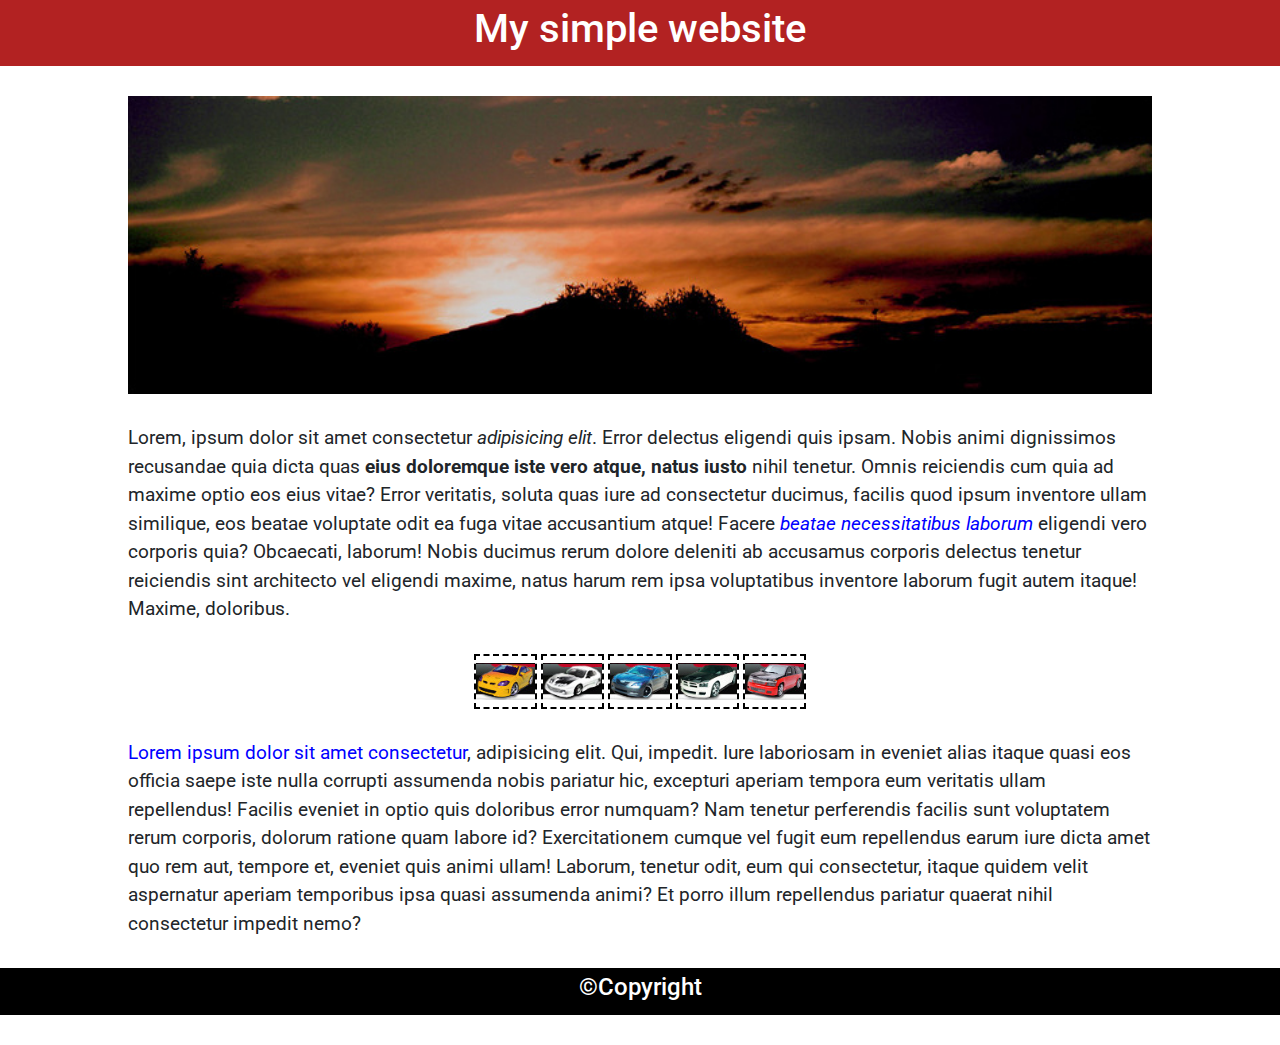
<file: csstask-1.html>
<!DOCTYPE html>
<html lang="en">
<head>
    <meta charset="UTF-8">
    <meta name="viewport" content="width=device-width, initial-scale=1.0">
    <link rel="stylesheet" href="https://use.fontawesome.com/releases/v5.8.2/css/all.css" crossorigin="anonymous">
    <link rel="stylesheet" href="css/bootstrap.min.css">
    <link rel="stylesheet" href="css/csstask-1.min.css">
    <title>css task 1</title>
</head>
<body>
    <header>
        <div class="headerblock">
            <h1>My simple website</h1>
        </div>
    </header>

    <main>
        <div class="pic">
            <img src="/img/sunset.jpg" alt="sunset">
        </div>

        <div class="text-1">
            Lorem, ipsum dolor sit amet consectetur <span id="ital">adipisicing elit</span>. 
            Error delectus eligendi quis ipsam. Nobis animi dignissimos recusandae quia dicta quas <span id="bold">eius doloremque iste vero atque, 
            natus iusto</span> nihil tenetur. Omnis reiciendis cum quia ad maxime optio eos eius vitae? Error veritatis, 
            soluta quas iure ad consectetur ducimus, facilis quod ipsum inventore ullam similique, 
            eos beatae voluptate odit ea fuga vitae accusantium atque! 
            Facere <span id="color">beatae necessitatibus laborum</span> eligendi vero corporis quia? 
            Obcaecati, laborum! Nobis ducimus rerum dolore deleniti ab accusamus corporis delectus tenetur 
            reiciendis sint architecto vel eligendi maxime, natus harum rem ipsa voluptatibus inventore laborum fugit autem itaque! 
            Maxime, doloribus.
        </div>

        <div class="smallpics">
            <div class="car">
                <img src="/img/car01.jpg" alt="yellow car">
            </div>
            <div class="car">
                <img src="/img/car02.jpg" alt="white car">
            </div>
            <div class="car">
                <img src="/img/car03.jpg" alt="black car">
            </div>
            <div class="car">
                <img src="/img/car04.jpg" alt="another white car">
            </div>
            <div class="car">
                <img src="/img/car05.jpg" alt="red car">
            </div>
        </div>

        <div class="bottom-text">
            <span id="blue">Lorem ipsum dolor sit amet consectetur</span>, adipisicing elit. Qui, impedit. 
            Iure laboriosam in eveniet alias itaque quasi eos officia saepe iste nulla 
            corrupti assumenda nobis pariatur hic, excepturi aperiam tempora eum veritatis 
            ullam repellendus! Facilis eveniet in optio quis doloribus error numquam? 
            Nam tenetur perferendis facilis sunt voluptatem rerum corporis, dolorum ratione 
            quam labore id? Exercitationem cumque vel fugit eum repellendus earum iure 
            dicta amet quo rem aut, tempore et, eveniet quis animi ullam! Laborum, 
            tenetur odit, eum qui consectetur, itaque quidem velit aspernatur aperiam 
            temporibus ipsa quasi assumenda animi? Et porro illum repellendus pariatur 
            quaerat nihil consectetur impedit nemo?
        </div>
    </main>

    <footer>
        <div class="footerblock">
            <h4>&copy;Copyright</h4>
        </div>
    </footer>
</body>
</html>
</file>
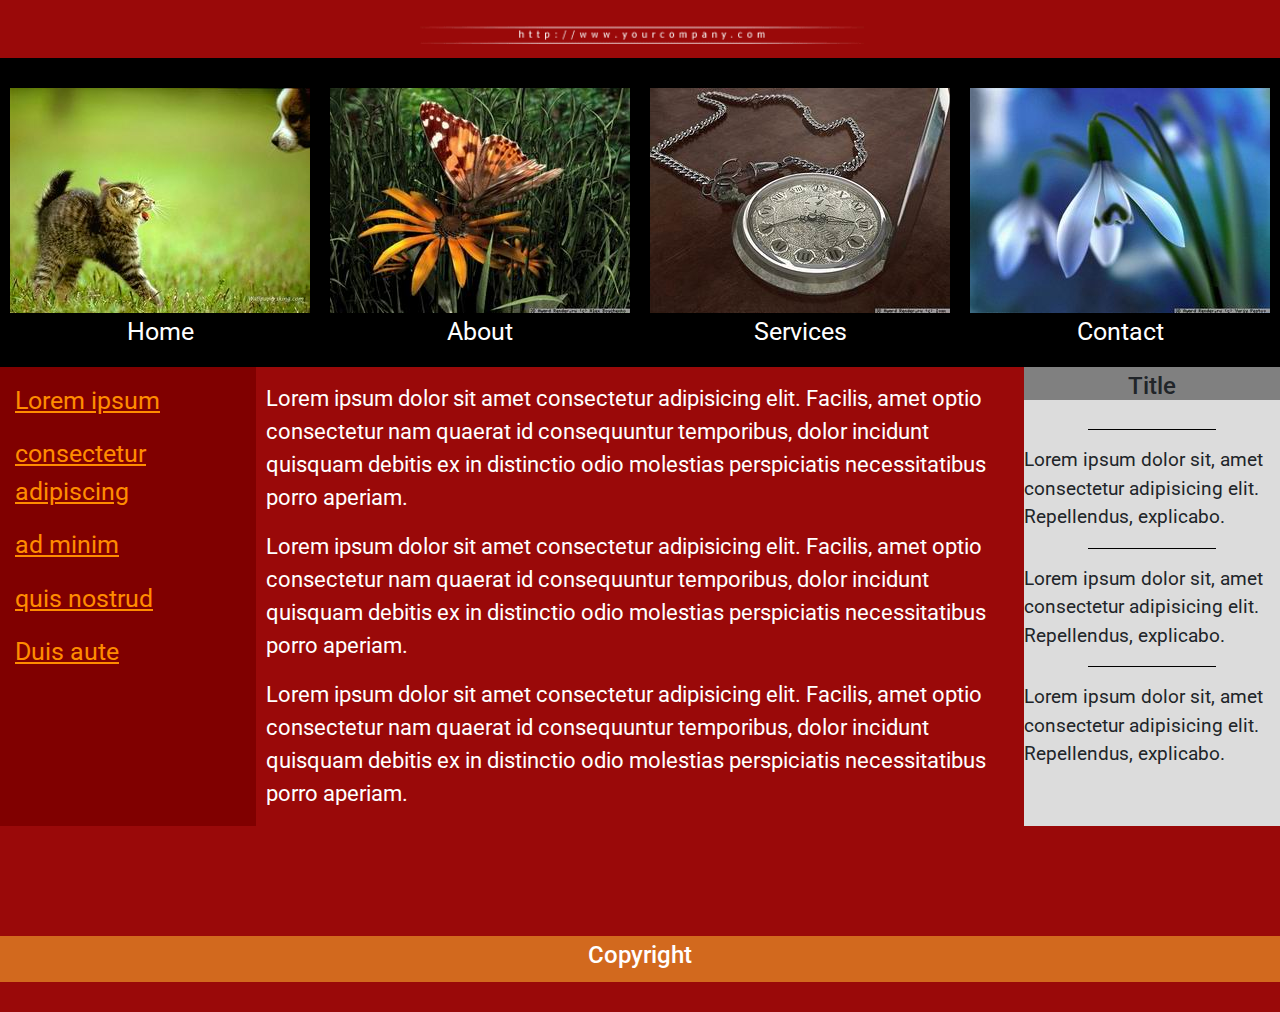
<file: csstask-2.html>
<!DOCTYPE html>
<html lang="en">
<head>
    <meta charset="UTF-8">
    <meta name="viewport" content="width=device-width, initial-scale=1.0">
    <link rel="stylesheet" href="css/bootstrap.min.css">
    <link rel="stylesheet" href="css/csstask-2.min.css">
    <title>css task 2</title>
</head>
<body>
    <header>
        <div class="title">
            <img src="/img/title.gif" alt="company титлэ">
        </div>
    </header>

    <main>
        <div class="navpics">
            <figure>
                <img src="img/img00.jpg" alt="cat">
                <figcaption>Home</figcaption>
            </figure>
            <figure>
                <img src="img/img01.jpg" alt="shmeterling">
                <figcaption>About</figcaption>
            </figure>
            <figure>
                <img src="img/img02.jpg" alt="watch">
                <figcaption>Services</figcaption>
            </figure>
            <figure>
                <img src="img/img03.jpg" alt="flower">
                <figcaption>Contact</figcaption>
            </figure>     
        </div>
        <div class="text">
            <div class="links">
                <p><a href="">Lorem ipsum</a></p>
                <p><a href="">consectetur adipiscing</a></p>
                <p><a href="">ad minim</a></p>
                <p><a href="">quis nostrud</a></p>
                <p><a href="">Duis aute</a></p>  
            </div>
            <div class="textcontent">
                <p>Lorem ipsum dolor sit amet consectetur adipisicing elit. Facilis, amet optio consectetur nam quaerat id consequuntur temporibus, dolor incidunt quisquam debitis ex in distinctio odio molestias perspiciatis necessitatibus porro aperiam.</p>
                <p>Lorem ipsum dolor sit amet consectetur adipisicing elit. Facilis, amet optio consectetur nam quaerat id consequuntur temporibus, dolor incidunt quisquam debitis ex in distinctio odio molestias perspiciatis necessitatibus porro aperiam.</p>
                <p>Lorem ipsum dolor sit amet consectetur adipisicing elit. Facilis, amet optio consectetur nam quaerat id consequuntur temporibus, dolor incidunt quisquam debitis ex in distinctio odio molestias perspiciatis necessitatibus porro aperiam.</p>   
            </div>
            <div class="title">
                <div class="blocktitle"> 
                   <h4>Title</h4> 
                </div>    
                <div class="sometext">
                    <hr>
                    Lorem ipsum dolor sit, amet consectetur adipisicing elit. Repellendus, explicabo.
                    <hr>
                    Lorem ipsum dolor sit, amet consectetur adipisicing elit. Repellendus, explicabo.
                    <hr>
                    Lorem ipsum dolor sit, amet consectetur adipisicing elit. Repellendus, explicabo.
                </div>
            </div>
        </div>
    </main>

    <footer>
        <div class="foot">
            <h4>Copyright</h4>
        </div>
    </footer>
</body>
</html>
</file>
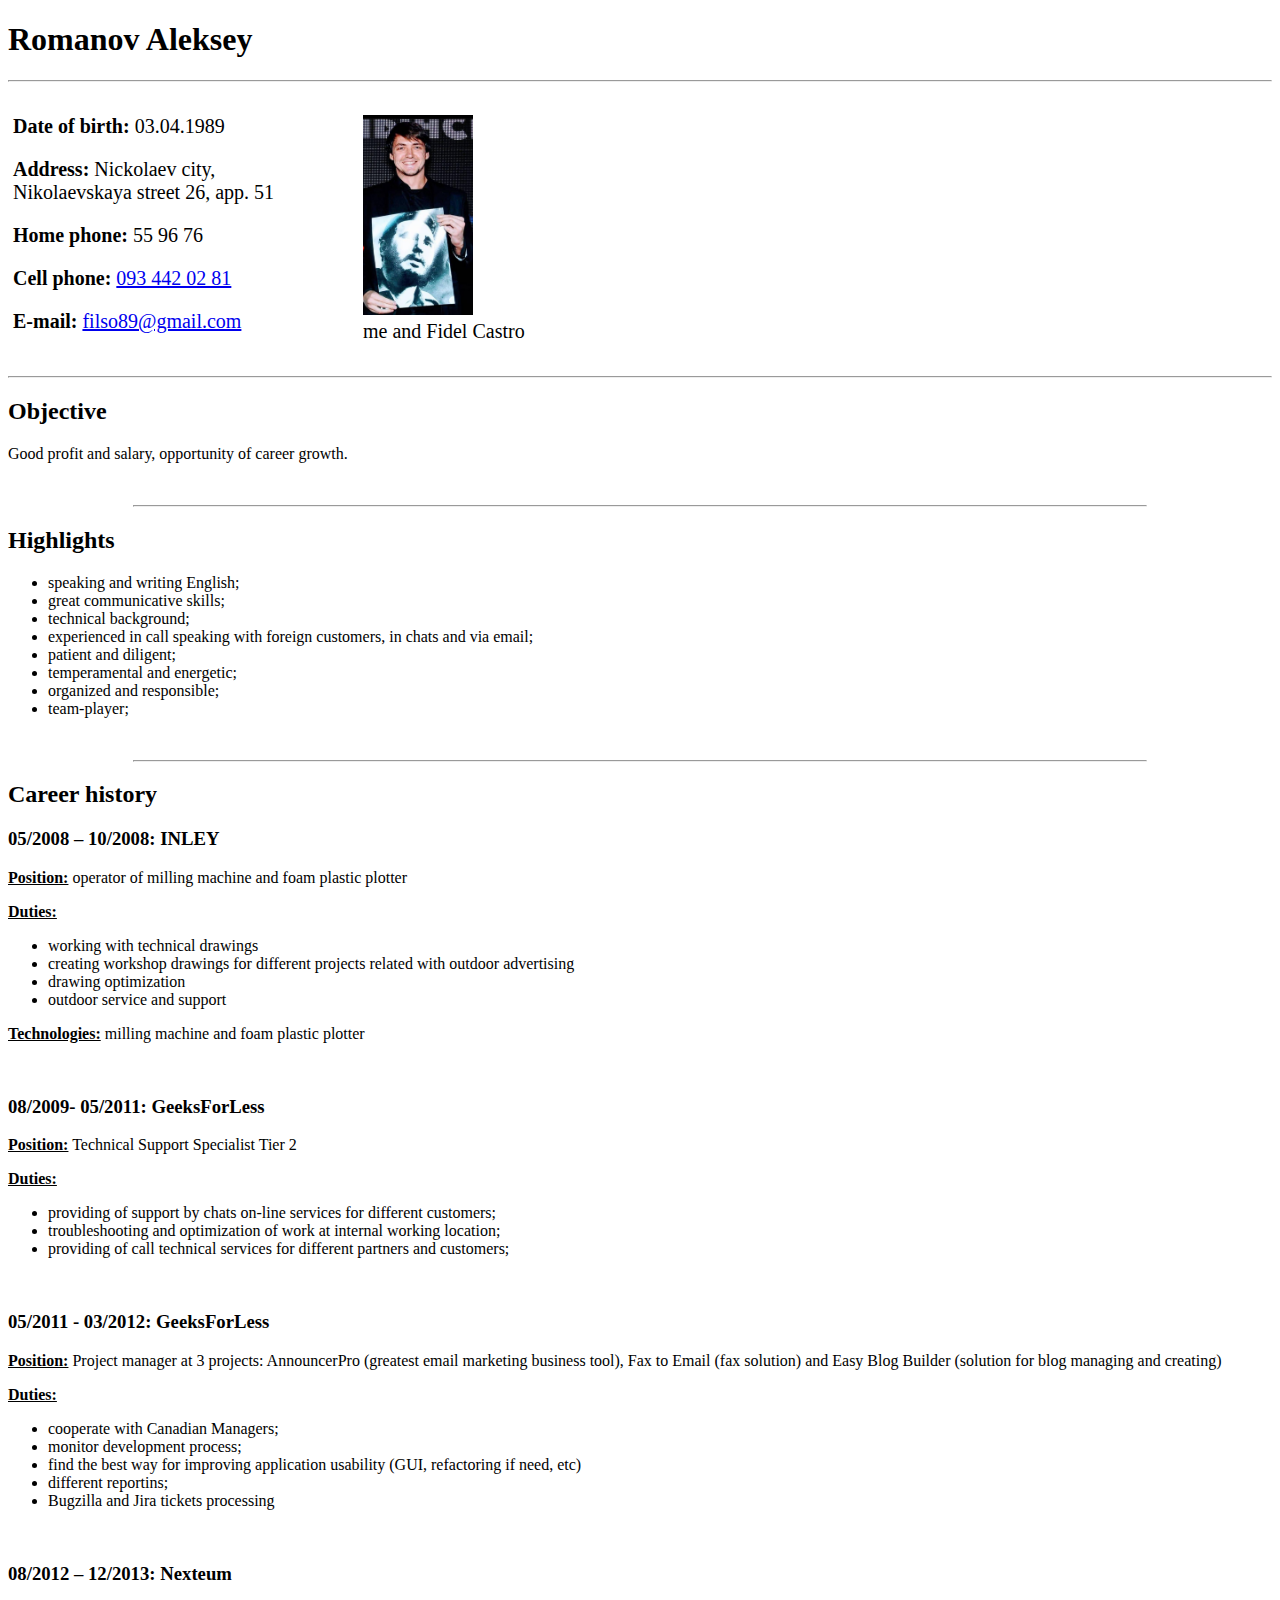
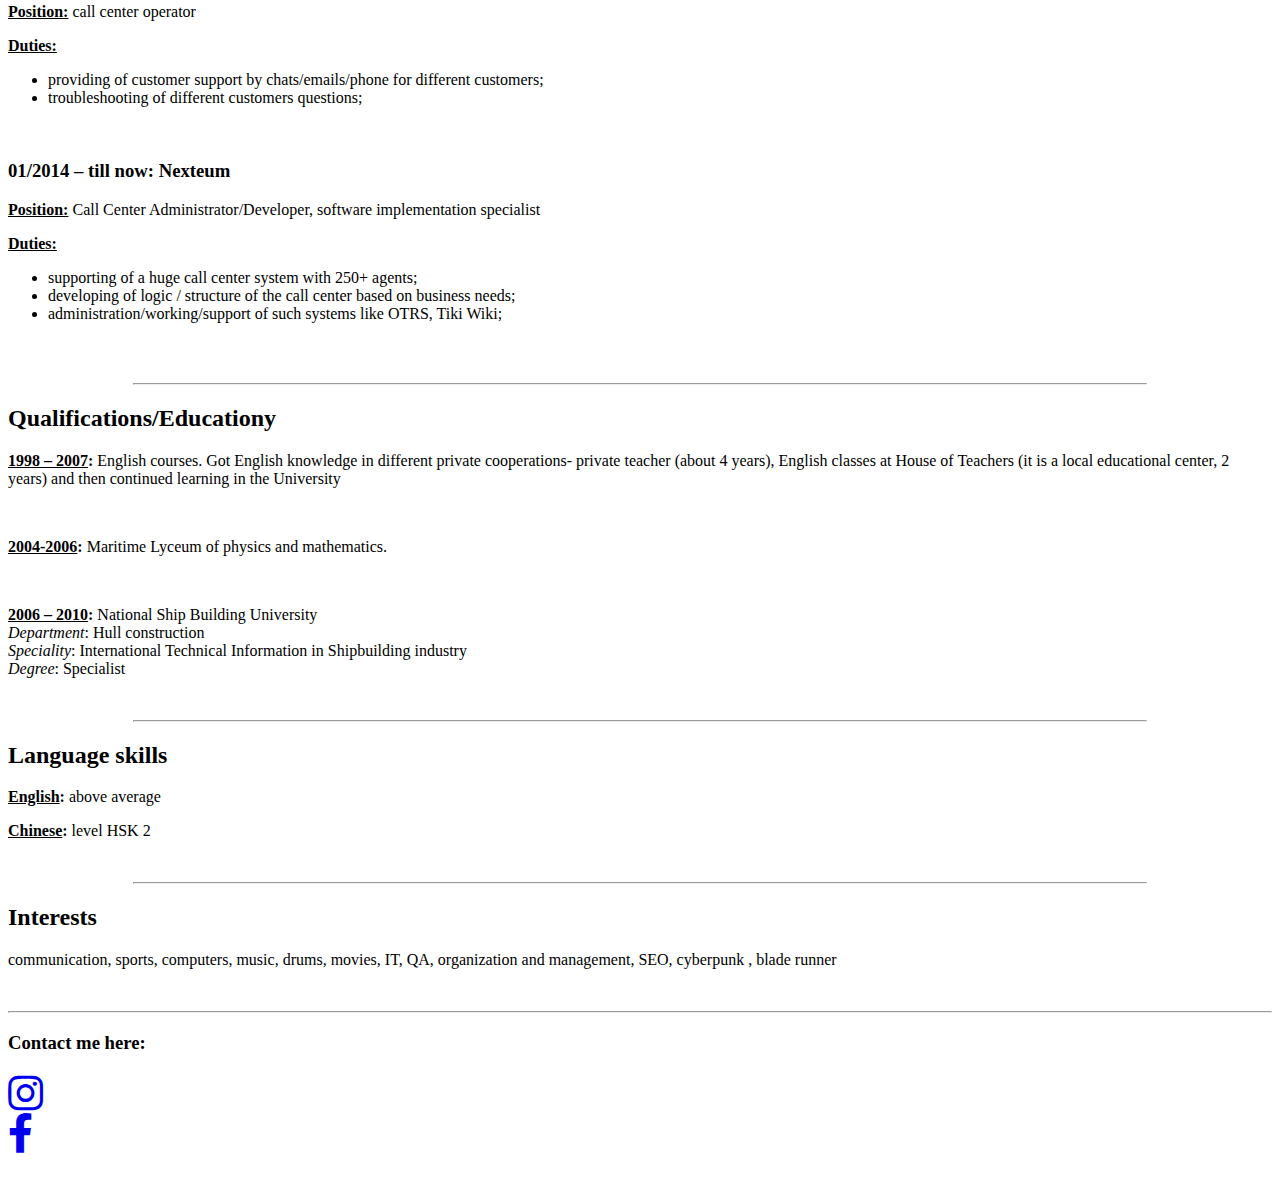
<file: cv_en.html>
<!DOCTYPE html>
<html lang="en">

<head>
    <meta charset="UTF-8">
    <link rel="stylesheet" href="https://use.fontawesome.com/releases/v5.8.2/css/all.css" crossorigin="anonymous">
    <meta name="viewport" content="width=device-width, initial-scale=1.0">
    <title>My CV (eng)</title>
</head>

<body>
    <header>
        <h1>Romanov Aleksey</h1>
        <hr>
        <table width="100%" cellspacing="0" cellpadding="5">
            <tr style="font-size: 20px;">
                <td width="300" valign="top">
                    <p>
                        <b>Date of birth:</b> 03.04.1989 <br>
                    </p>
                    <p>
                        <b>Address:</b> Nickolaev city, Nikolaevskaya street 26, app. 51 <br>
                    </p>
                    <p>
                        <b>Home phone:</b> 55 96 76 <br>
                    </p>
                    <p>
                        <b>Cell phone:</b> <a href="tel:+380934420281">093 442 02 81</a> <br>
                    </p>
                    <p>
                        <b>E-mail:</b> <a href="mailto:filso89@gmail.com">filso89@gmail.com</a> <br>
                    </p>
                </td>
                <td valign="top">
                    <figure>
                        <img src="/img/me.jpg" alt="me and Fidel Castro" width="110" height="200">
                        <figcaption>
                            me and Fidel Castro
                        </figcaption>
                    </figure>
                </td>
            </tr>
        </table>
    </header>
    <hr>
    <main>
        <section>
            <h2>
                Objective
            </h2>
            <p>
                Good profit and salary, opportunity of career growth.
            </p>
        </section>
        <br>
        <hr width="80%">
        <section>
            <h2>
                Highlights
            </h2>
            <ul>
                <li>speaking and writing English;</li>
                <li>great communicative skills;</li>
                <li>technical background;</li>
                <li>experienced in call speaking with foreign customers, in chats and via email;</li>
                <li>patient and diligent;</li>
                <li>temperamental and energetic;</li>
                <li>organized and responsible;</li>
                <li>team-player;</li>
            </ul>
        </section>
        <br>
        <hr width="80%">
        <section>
            <h2>
                Career history
            </h2>
            <div id="first">
                <h3>05/2008 – 10/2008: INLEY </h3>
                <p>
                    <u><b>Position:</b></u> operator of milling machine and foam plastic plotter
                </p>
                <p><b><u>Duties:</u></b></p>
                <ul>
                    <li>working with technical drawings</li>
                    <li>creating workshop drawings for different projects related with outdoor advertising</li>
                    <li>drawing optimization</li>
                    <li>outdoor service and support</li>
                </ul>
                <p>
                    <b><u>Technologies:</u></b> milling machine and foam plastic plotter
                </p>
            </div>
            <br>
            <div id="second">
                <h3>08/2009- 05/2011: GeeksForLess</h3>
                <p>
                    <u><b>Position:</b></u> Technical Support Specialist Tier 2
                </p>
                <p><b><u>Duties:</u></b></p>
                <ul>
                    <li>providing of support by chats on-line services for different customers;</li>
                    <li>troubleshooting and optimization of work at internal working location;</li>
                    <li>providing of call technical services for different partners and customers;</li>
                </ul>
            </div>
            <br>
            <div id="third">
                <h3>05/2011 - 03/2012: GeeksForLess</h3>
                <p>
                    <u><b>Position:</b></u> Project manager at 3 projects: AnnouncerPro (greatest email marketing
                    business tool), Fax to Email (fax solution) and Easy Blog Builder (solution for blog managing and
                    creating)
                </p>
                <p><b><u>Duties:</u></b></p>
                <ul>
                    <li>cooperate with Canadian Managers;</li>
                    <li>monitor development process;</li>
                    <li>find the best way for improving application usability (GUI, refactoring if need, etc)</li>
                    <li>different reportins;</li>
                    <li>Bugzilla and Jira tickets processing</li>
                </ul>
            </div>
            <br>
            <div id="fourth">
                <h3>08/2012 – 12/2013: Nexteum</h3>
                <p>
                    <u><b>Position:</b></u> call center operator
                </p>
                <p><b><u>Duties:</u></b></p>
                <ul>
                    <li>providing of customer support by chats/emails/phone for different customers;</li>
                    <li>troubleshooting of different customers questions;</li>
                </ul>
            </div>
            <br>
            <div id="sixth">
                <h3>01/2014 – till now: Nexteum</h3>
                <p>
                    <u><b>Position:</b></u> Call Center Administrator/Developer, software implementation specialist
                </p>
                <p><b><u>Duties:</u></b></p>
                <ul>
                    <li>supporting of a huge call center system with 250+ agents;</li>
                    <li>developing of logic / structure of the call center based on business needs;</li>
                    <li>administration/working/support of such systems like OTRS, Tiki Wiki;</li>
                </ul>
            </div>
            <br>
        </section>
        <br>
        <hr width="80%">
        <section>
            <h2>
                Qualifications/Educationy
            </h2>
            <p>
                <b><u>1998 – 2007</u>:</b>
                English courses. Got English knowledge in different private cooperations-
                private teacher (about 4 years), English classes at House of Teachers (it is a local educational center,
                2 years) and then continued learning in the University
            </p>
            <br>
            <p>
                <b><u>2004-2006</u>: </b>
                Maritime Lyceum of physics and mathematics.
            </p>
            <br>
            <p>
                <b><u>2006 – 2010</u>: </b>
                National Ship Building University <br>
                <span><i>Department</i>: Hull construction</span> <br>
                <span><i>Speciality</i>: International Technical Information in Shipbuilding industry</span> <br>
                <span><i>Degree</i>: Specialist</span>
            </p>
        </section>
        <br>
        <hr width="80%">
        <section>
            <h2>
                Language skills
            </h2>
            <p>
                <b><u>English</u>:</b>
                above average
            </p>

            <p>
                <b><u>Chinese</u>:</b>
                level HSK 2
            </p>
        </section>
        <br>
        <hr width="80%">
        <section>
            <h2>
                Interests
            </h2>
            <p>
                communication, sports, computers, music, drums, movies, IT, QA, organization and management, SEO,
                cyberpunk , blade runner
            </p>
        </section>
        <br>
    </main>
    <hr>
    <footer>
        <h3>Contact me here:</h3>
        <span>
            <a target="_blank" href="https://www.instagram.com/tricky_romanov/"><i style="font-size: 40px;"
                    class="fab fa-instagram"></i></a> <br>
            <a target="_blank" href="https://www.facebook.com/profile.php?id=100000262433139"><i
                    style="font-size: 40px;" class="fab fa-facebook-f"></i></a>
        </span>
        <br>
        <br>
    </footer>
</body>

</html>
</file>
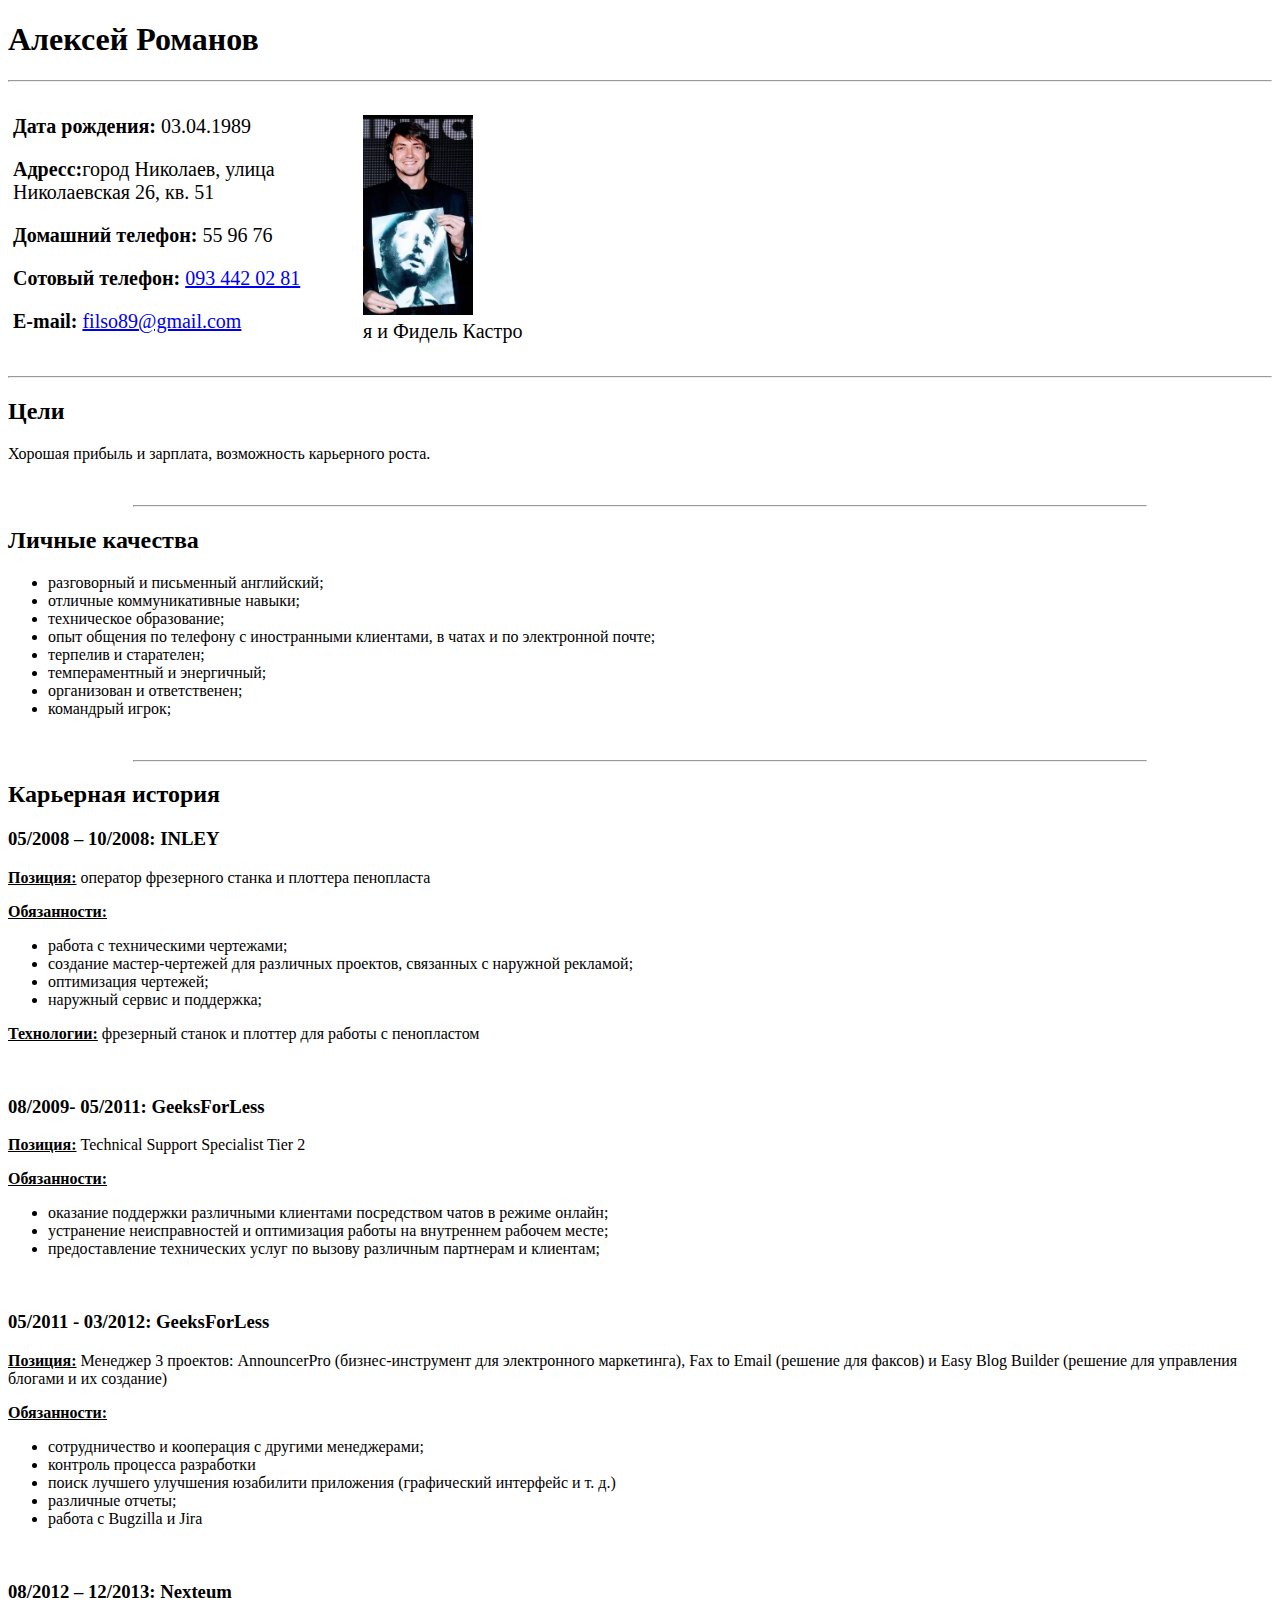
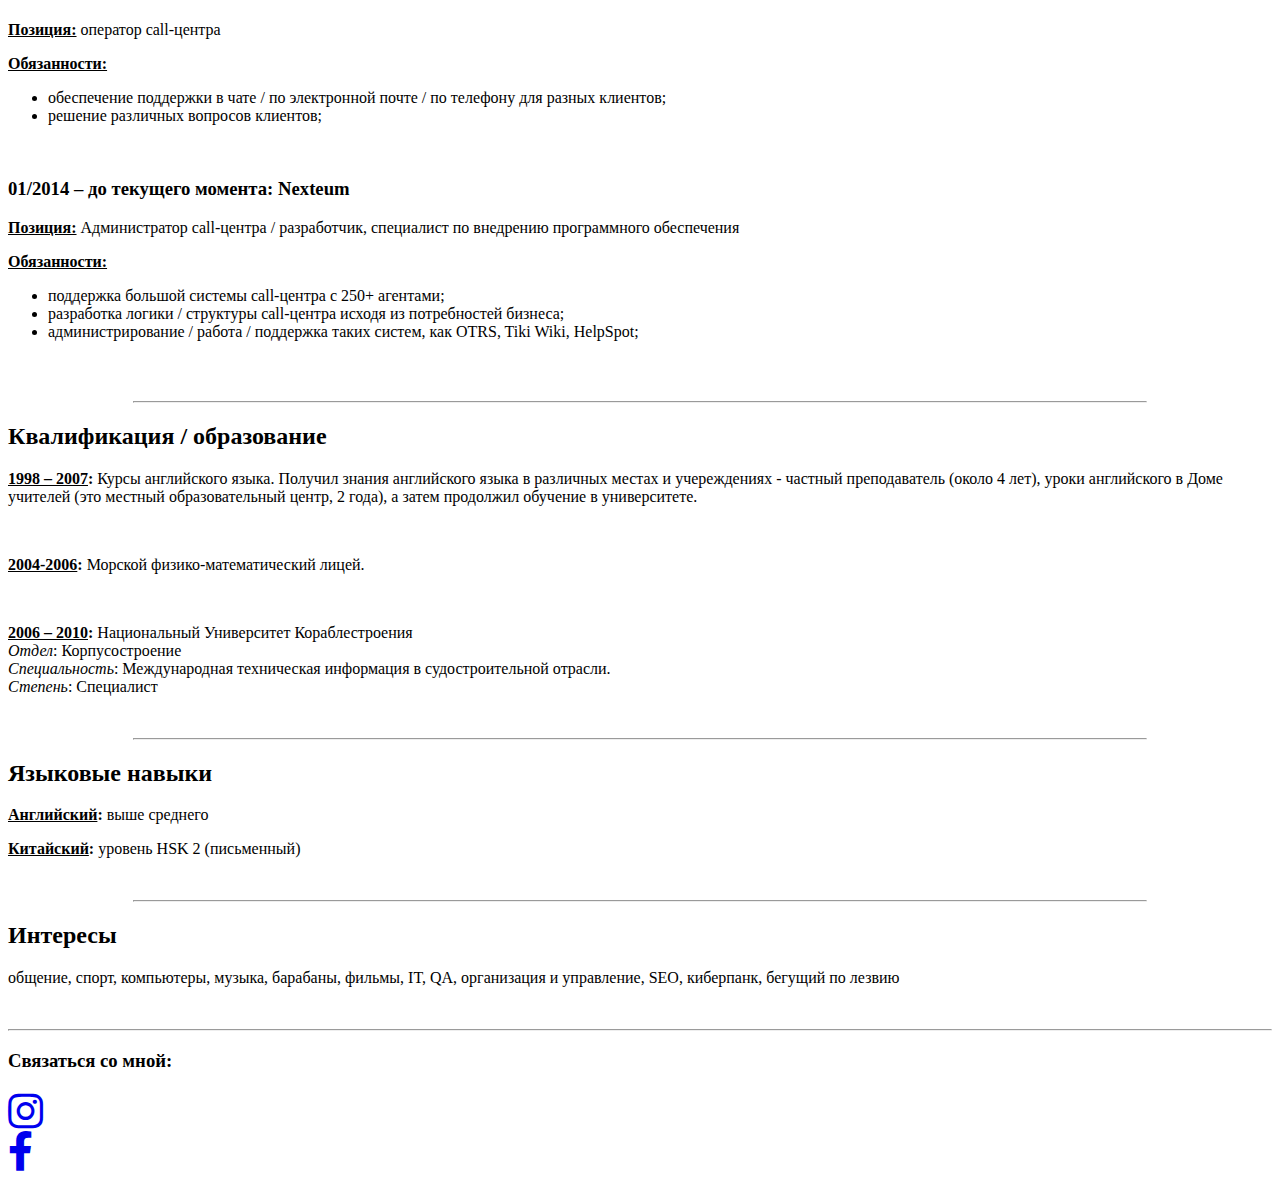
<file: cv_ru.html>
<!DOCTYPE html>
<html lang="ru">

<head>
    <meta charset="UTF-8">
    <link rel="stylesheet" href="https://use.fontawesome.com/releases/v5.8.2/css/all.css" crossorigin="anonymous">
    <meta name="viewport" content="width=device-width, initial-scale=1.0">
    <title>My CV (рус)</title>
</head>

<body>
    <header>
        <h1>Алексей Романов</h1>
        <hr>
        <table width="100%" cellspacing="0" cellpadding="5">
            <tr style="font-size: 20px;">
                <td width="300" valign="top">
                    <p>
                        <b>Дата рождения:</b> 03.04.1989 <br>
                    </p>
                    <p>
                        <b>Адресс:</b>город Николаев, улица Николаевская 26, кв. 51 <br>
                    </p>
                    <p>
                        <b>Домашний телефон:</b> 55 96 76 <br>
                    </p>
                    <p>
                        <b>Сотовый телефон:</b> <a href="tel:+380934420281">093 442 02 81</a> <br>
                    </p>
                    <p>
                        <b>E-mail:</b> <a href="mailto:filso89@gmail.com">filso89@gmail.com</a> <br>
                    </p>
                </td>
                <td valign="top">
                    <figure>
                        <img src="/img/me.jpg" alt="me and Fidel Castro" width="110" height="200">
                        <figcaption>
                            я и Фидель Кастро
                        </figcaption>
                    </figure>
                </td>
            </tr>
        </table>
    </header>
    <hr>
    <main>
        <section>
            <h2>
                Цели
            </h2>
            <p>
                Хорошая прибыль и зарплата, возможность карьерного роста.
            </p>
        </section>
        <br>
        <hr width="80%">
        <section>
            <h2>
                Личные качества
            </h2>
            <ul>
                <li>разговорный и письменный английский;</li>
                <li>отличные коммуникативные навыки;</li>
                <li>техническое образование;</li>
                <li>опыт общения по телефону с иностранными клиентами, в чатах и по электронной почте;</li>
                <li>терпелив и старателен;</li>
                <li>темпераментный и энергичный;</li>
                <li>организован и ответственен;</li>
                <li>командрый игрок;</li>
            </ul>
        </section>
        <br>
        <hr width="80%">
        <section>
            <h2>
                Карьерная история
            </h2>
            <div id="first">
                <h3>05/2008 – 10/2008: INLEY </h3>
                <p>
                    <u><b>Позиция:</b></u> оператор фрезерного станка и плоттера пенопласта
                </p>
                <p><b><u>Обязанности:</u></b></p>
                <ul>
                    <li>работа с техническими чертежами;</li>
                    <li>создание мастер-чертежей для различных проектов, связанных с наружной рекламой;</li>
                    <li>оптимизация чертежей;</li>
                    <li>наружный сервис и поддержка;</li>
                </ul>
                <p>
                    <b><u>Технологии:</u></b> фрезерный станок и плоттер для работы с пенопластом
                </p>
            </div>
            <br>
            <div id="second">
                <h3>08/2009- 05/2011: GeeksForLess</h3>
                <p>
                    <u><b>Позиция:</b></u> Technical Support Specialist Tier 2
                </p>
                <p><b><u>Обязанности:</u></b></p>
                <ul>
                    <li>оказание поддержки различными клиентами посредством чатов в режиме онлайн;</li>
                    <li>устранение неисправностей и оптимизация работы на внутреннем рабочем месте;</li>
                    <li>предоставление технических услуг по вызову различным партнерам и клиентам;</li>
                </ul>
            </div>
            <br>
            <div id="third">
                <h3>05/2011 - 03/2012: GeeksForLess</h3>
                <p>
                    <u><b>Позиция:</b></u> Менеджер 3 проектов: AnnouncerPro (бизнес-инструмент для электронного
                    маркетинга), Fax to Email
                    (решение для факсов) и Easy Blog Builder (решение для управления блогами и их создание)
                </p>
                <p><b><u>Обязанности:</u></b></p>
                <ul>
                    <li>сотрудничество и кооперация с другими менеджерами;</li>
                    <li>контроль процесса разработки</li>
                    <li>поиск лучшего улучшения юзабилити приложения (графический интерфейс и т. д.)</li>
                    <li>различные отчеты;</li>
                    <li>работа с Bugzilla и Jira</li>
                </ul>
            </div>
            <br>
            <div id="fourth">
                <h3>08/2012 – 12/2013: Nexteum</h3>
                <p>
                    <u><b>Позиция:</b></u> оператор call-центра
                </p>
                <p><b><u>Обязанности:</u></b></p>
                <ul>
                    <li>обеспечение поддержки в чате / по электронной почте / по телефону для разных клиентов;</li>
                    <li>решение различных вопросов клиентов;</li>
                </ul>
            </div>
            <br>
            <div id="sixth">
                <h3>01/2014 – до текущего момента: Nexteum</h3>
                <p>
                    <u><b>Позиция:</b></u> Администратор call-центра / разработчик, специалист по внедрению программного
                    обеспечения
                </p>
                <p><b><u>Обязанности:</u></b></p>
                <ul>
                    <li>поддержка большой системы call-центра с 250+ агентами;</li>
                    <li>разработка логики / структуры call-центра исходя из потребностей бизнеса;</li>
                    <li>администрирование / работа / поддержка таких систем, как OTRS, Tiki Wiki, HelpSpot;</li>
                </ul>
            </div>
            <br>
        </section>
        <br>
        <hr width="80%">
        <section>
            <h2>
                Квалификация / образование
            </h2>
            <p>
                <b><u>1998 – 2007</u>:</b>
                Курсы английского языка. Получил знания английского языка в различных местах и учереждениях -
                частный преподаватель (около 4 лет), уроки английского в Доме учителей (это местный образовательный
                центр,
                2 года), а затем продолжил обучение в университете.
            </p>
            <br>
            <p>
                <b><u>2004-2006</u>: </b>
                Морской физико-математический лицей.
            </p>
            <br>
            <p>
                <b><u>2006 – 2010</u>: </b>
                Национальный Университет Кораблестроения <br>
                <span><i>Отдел</i>: Корпусостроение</span> <br>
                <span><i>Специальность</i>: Международная техническая информация в судостроительной отрасли.</span> <br>
                <span><i>Степень</i>: Специалист</span>
            </p>
        </section>
        <br>
        <hr width="80%">
        <section>
            <h2>
                Языковые навыки
            </h2>
            <p>
                <b><u>Английский</u>:</b>
                выше среднего
            </p>

            <p>
                <b><u>Китайский</u>:</b>
                уровень HSK 2 (письменный)
            </p>
        </section>
        <br>
        <hr width="80%">
        <section>
            <h2>
                Интересы
            </h2>
            <p>
                общение, спорт, компьютеры, музыка, барабаны, фильмы, IT, QA, организация и управление, SEO,
                киберпанк, бегущий по лезвию
            </p>
        </section>
        <br>
    </main>
    <hr>
    <footer>
        <h3>Связаться со мной:</h3>
        <span>
            <a target="_blank" href="https://www.instagram.com/tricky_romanov/"><i style="font-size: 40px;"
                    class="fab fa-instagram"></i></a> <br>
            <a target="_blank" href="https://www.facebook.com/profile.php?id=100000262433139"><i
                    style="font-size: 40px;" class="fab fa-facebook-f"></i></a>
        </span>
        <br>
        <br>
    </footer>
</body>

</html>
</file>
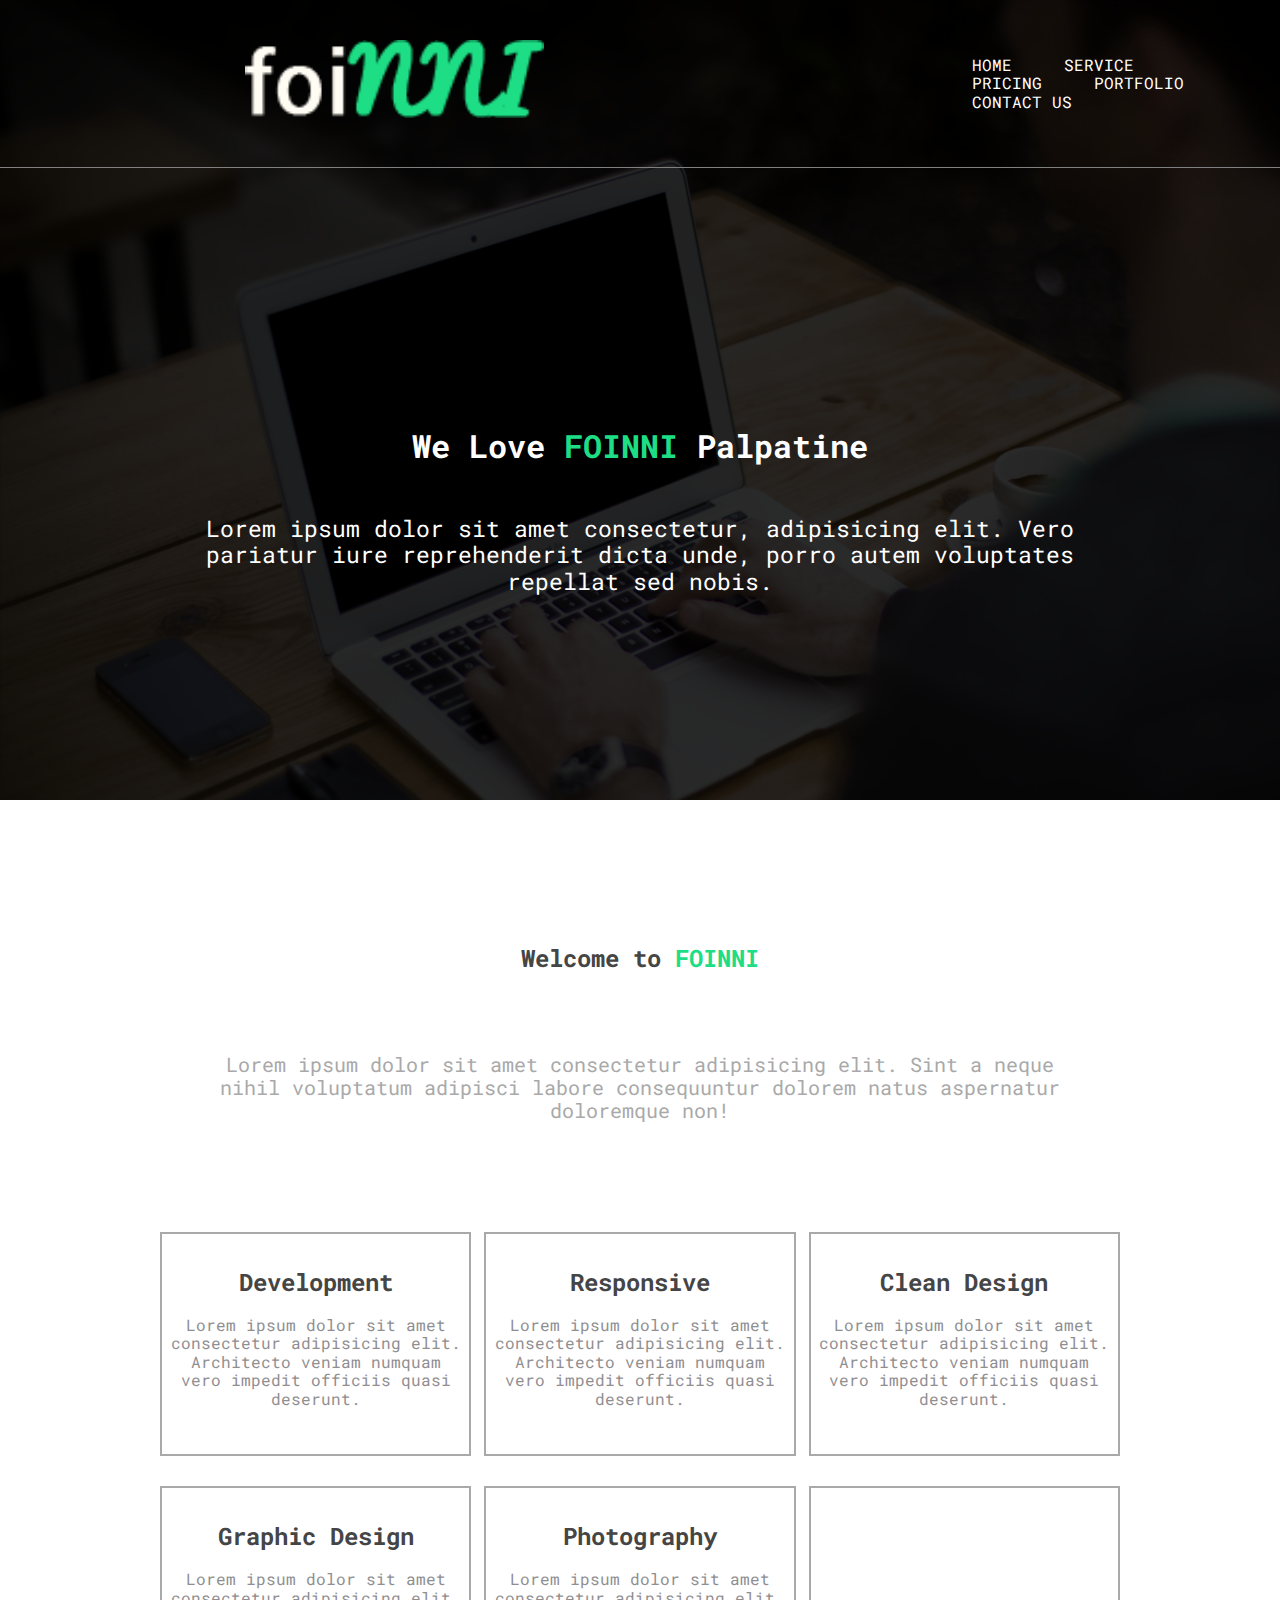
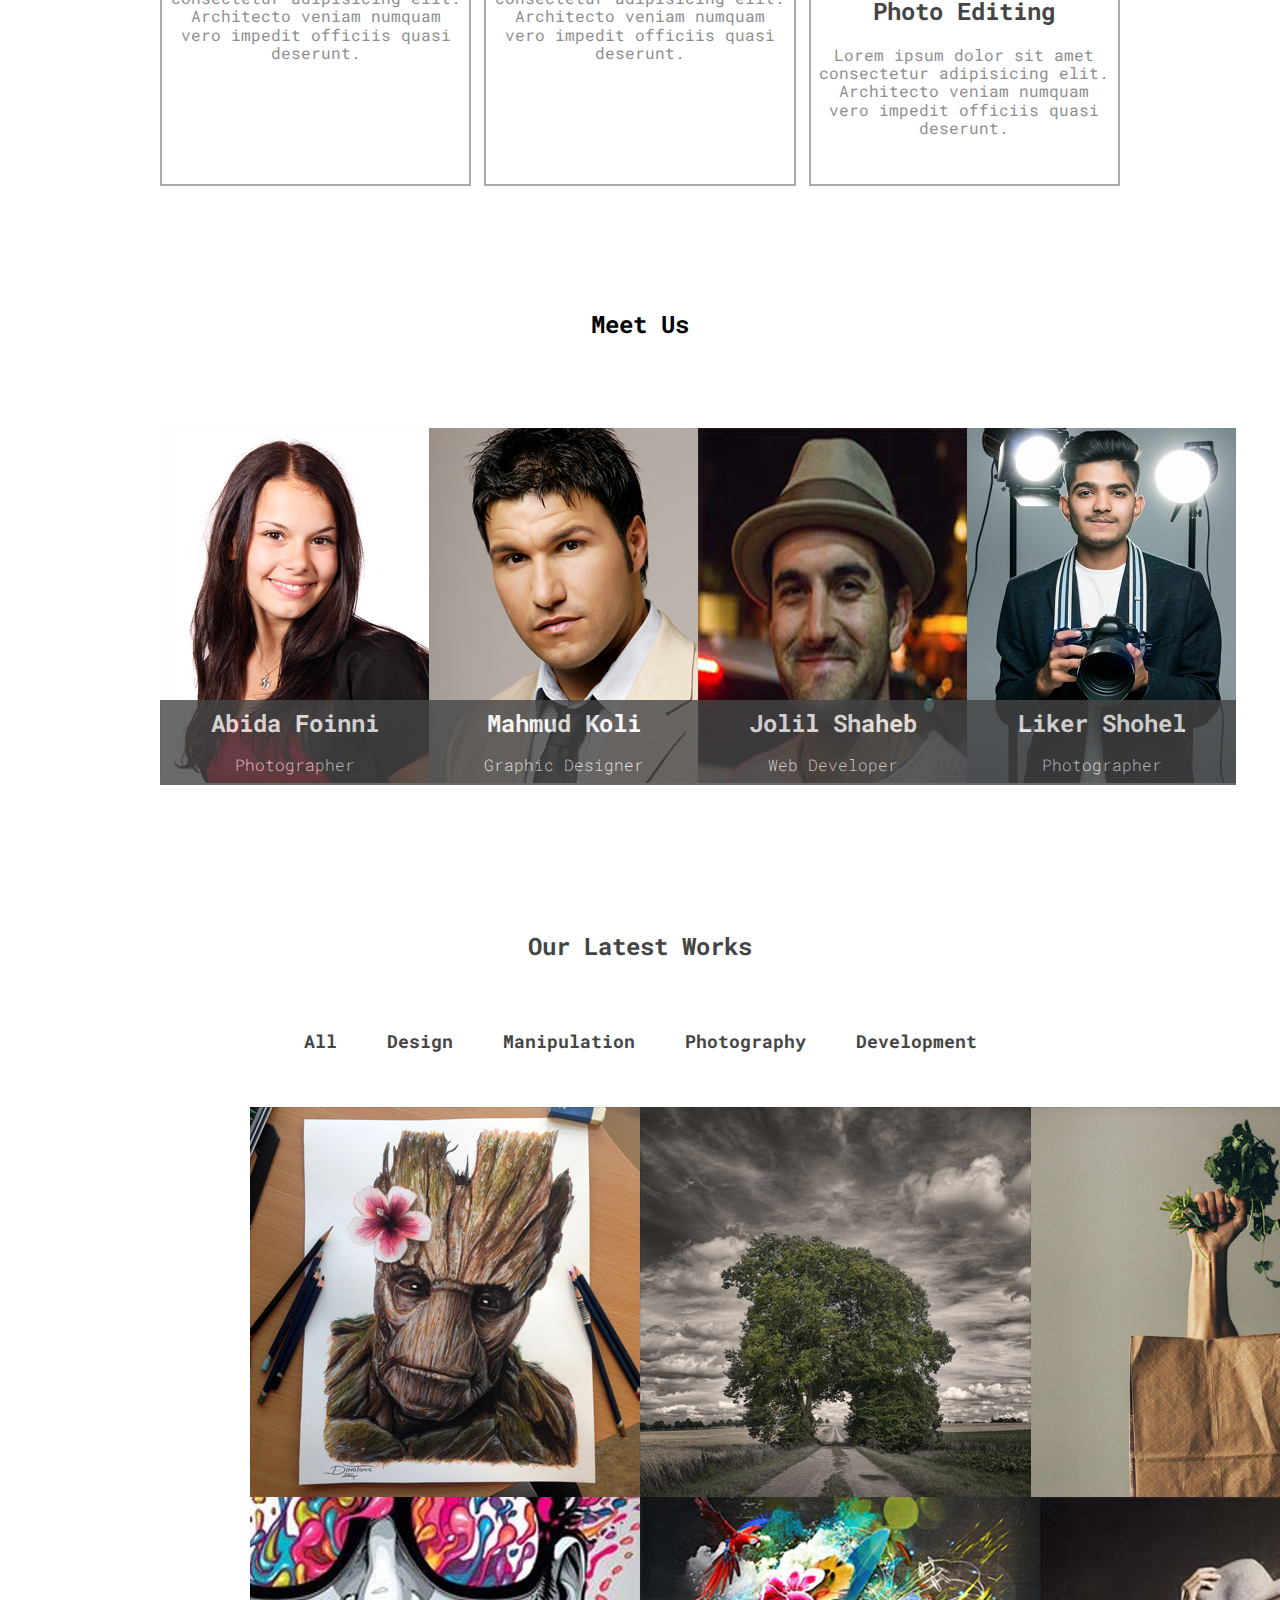
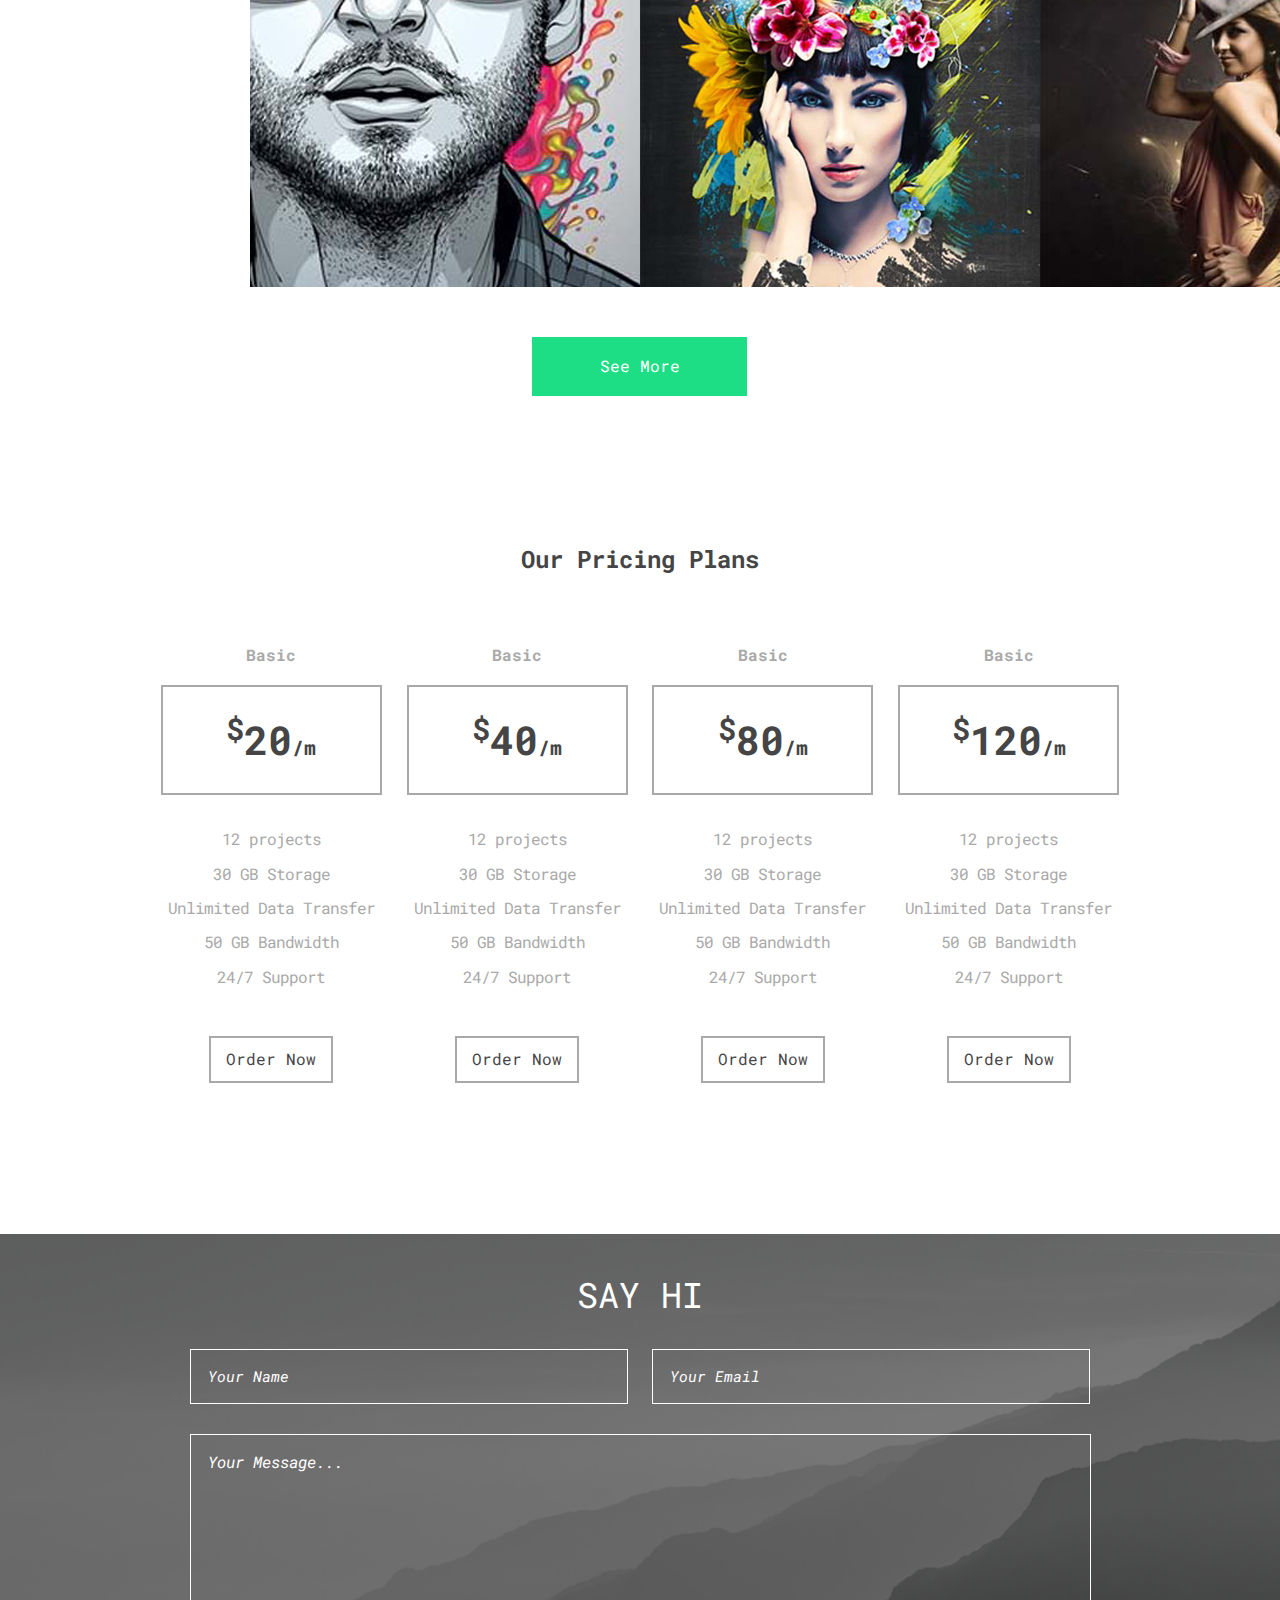
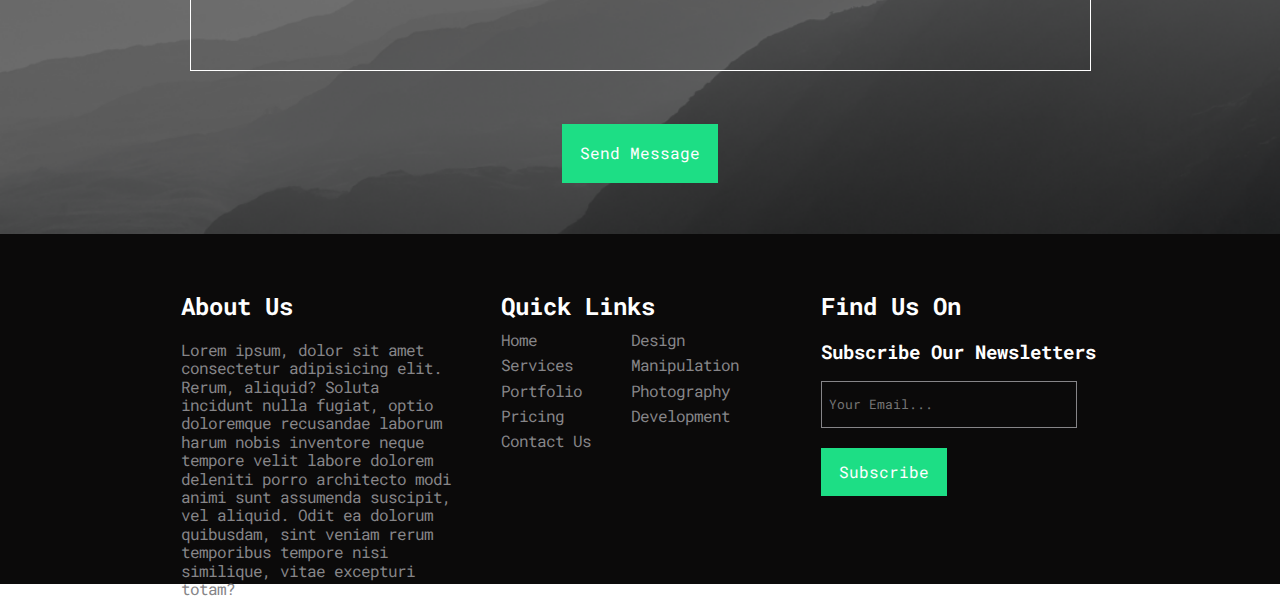
<file: maket.html>
<!DOCTYPE html>
<html lang="en">
<head>
    <meta charset="UTF-8">
    <link rel="stylesheet" href="https://i.icomoon.io/public/temp/7292f1b2bb/UntitledProject/style.css">
    <meta name="viewport" content="width=device-width, initial-scale=1.0">
    <link rel="stylesheet" type="text/css" href="normalize.css" />
    <link rel="stylesheet" href="https://pro.fontawesome.com/releases/v5.10.0/css/all.css" integrity="sha384-AYmEC3Yw5cVb3ZcuHtOA93w35dYTsvhLPVnYs9eStHfGJvOvKxVfELGroGkvsg+p" crossorigin="anonymous"/>
    <link rel="stylesheet" type="text/css" href="maket.css">
    <title>Fionni</title>
</head>
<body>
    <header>
        <!-- шапка специально сделана без флексбоксов ради эксперимента -->
        <div class="back-cont">
            <div class="header-nav">
                <div class="logo">
                    <img src="img/logo.png" alt="fionni logo">
                </div>
                <nav class="nav-block">
                    <ul>
                        <li><a href="#">home</a></li>
                        <li><a href="#">service</a></li>
                        <li><a href="#">pricing</a></li>
                        <li><a href="#">portfolio</a></li>
                        <li><a href="#">contact us</a></li>
                    </ul>
                </nav>        
            </div>
            <div class="header-text">
                <h1>
                    We Love <span>FOINNI</span> Palpatine 
                </h1>
                <p>
                    Lorem ipsum dolor sit amet consectetur, adipisicing elit. Vero pariatur iure reprehenderit dicta unde, porro autem voluptates repellat sed nobis.
                </p>
            </div>
        </div>
    </header>

    <main>
        <div class="welcome">
            <h2>Welcome to <span>foinni</span></h2>
            <p>
                Lorem ipsum dolor sit amet consectetur adipisicing elit. Sint a neque nihil voluptatum adipisci labore consequuntur dolorem natus aspernatur doloremque non!
            </p>
        </div>

        <div class="content-blocks">
            <div class="block">
                <p><i class="fas fa-code"></i></p>
                <h2>Development</h2>
                <p>
                    Lorem ipsum dolor sit amet consectetur adipisicing elit. Architecto veniam numquam vero impedit officiis quasi deserunt.
                </p>
            </div>
            <div class="block">
                <p><i class="fas fa-desktop"></i></p>
                <h2>Responsive</h2>
                <p>
                    Lorem ipsum dolor sit amet consectetur adipisicing elit. Architecto veniam numquam vero impedit officiis quasi deserunt.
                </p>
            </div>
            <div class="block">
                <p><i class="fas fa-wifi"></i></p>
                <h2>Clean Design</h2>
                <p>
                    Lorem ipsum dolor sit amet consectetur adipisicing elit. Architecto veniam numquam vero impedit officiis quasi deserunt.
                </p>
            </div>
            <div class="block">
                <p><i class="fas fa-eye"></i></p>
                <h2>Graphic Design</h2>
                <p>
                    Lorem ipsum dolor sit amet consectetur adipisicing elit. Architecto veniam numquam vero impedit officiis quasi deserunt.
                </p>
            </div>
            <div class="block">
                <p><i class="fas fa-camera"></i></p>
                <h2>Photography</h2>
                <p>
                    Lorem ipsum dolor sit amet consectetur adipisicing elit. Architecto veniam numquam vero impedit officiis quasi deserunt.
                </p>
            </div>
            <div class="block">
                <p><span class="icon-sun"></span></p>
                <h2>Photo Editing</h2>
                <p>
                    Lorem ipsum dolor sit amet consectetur adipisicing elit. Architecto veniam numquam vero impedit officiis quasi deserunt.
                </p>
            </div>
        </div>

        <div class="pic-block">
            <h2>Meet Us</h2>
            <div class="pic-line">

                <div class="pics">
                    <div class="pic-container">
                        <div class="pic1">
                            <!-- <h3 class="name">Abiad Foinni</h3> -->
                            <div class="name">
                                <span>Abida Foinni</span> <br><br>
                                <span>Photographer</span>
                            </div>
                        </div>
                        <div class="cover">
                            <div class="socials"> 
                                <a href="#"><i class="fab fa-behance"></i></a>
                                <a href="#"><i class="fab fa-facebook-f"></i></a>
                                <a href="#"><i class="fab fa-twitter"></i></a>
                            </div>
                        </div>
                    </div>
                </div>
                <div class="pics">
                    <div class="pic-container">
                        <div class="pic2">
                            <!-- <h3 class="name">Mahmud Koli</h3> -->
                            <div class="name">
                                <span>Mahmud Koli</span> <br><br>
                                <span>Graphic Designer</span>
                            </div>
                        </div>
                        <div class="cover">
                            <div class="socials"> 
                                <a href="#"><i class="fab fa-behance"></i></a>
                                <a href="#"><i class="fab fa-facebook-f"></i></a>
                                <a href="#"><i class="fab fa-twitter"></i></a>
                            </div>
                        </div>
                    </div>
                </div>
                <div class="pics">
                    <div class="pic-container">
                        <div class="pic3">
                            <!-- <h3 class="name">Jolil Shaheb</h3> -->
                            <div class="name">
                                <span>Jolil Shaheb</span> <br><br>
                                <span>Web Developer</span>
                            </div>
                        </div>
                        <div class="cover">
                            <div class="socials"> 
                                <a href="#"><i class="fab fa-behance"></i></a>
                                <a href="#"><i class="fab fa-facebook-f"></i></a>
                                <a href="#"><i class="fab fa-twitter"></i></a>
                            </div>
                        </div>
                    </div>
                </div>
                <div class="pics">
                    <div class="pic-container">
                        <div class="pic4">
                            <!-- <h3 class="name">Liker Shohel</h3> -->
                            <div class="name">
                                <span>Liker Shohel</span> <br><br>
                                <span>Photographer</span>
                            </div>
                        </div>
                        <div class="cover">
                            <div class="socials"> 
                                <a href="#"><i class="fab fa-behance"></i></a>
                                <a href="#"><i class="fab fa-facebook-f"></i></a>
                                <a href="#"><i class="fab fa-twitter"></i></a>
                            </div>
                        </div>
                    </div>
                </div>

            </div>
        </div>

        <div class="works">
            <h2>Our Latest Works</h2>
            <nav class="nav-block">
                <ul>
                    <li><a href="#">all</a></li>
                    <li><a href="#">design</a></li>
                    <li><a href="#">manipulation</a></li>
                    <li><a href="#">Photography</a></li>
                    <li><a href="#">development</a></li>
                </ul>
            </nav>

            <div class="ourworks">
                <div>
                    <img src="img/work1.png" alt="groot">
                    <img src="img/work2.png" alt="tree">
                    <img src="img/work3.png" alt="hand">
                </div>
                <div>
                    <img src="img/work4.png" alt="groot">
                    <img src="img/work5.png" alt="tree">
                    <img src="img/work6.png" alt="hand">
                </div>
                <div class="div-button">
                    <input class="btn" value="See More">
                </div>
            </div>    
        </div>

        <div class="pricing">
            <h2>Our Pricing Plans</h2>
            <div class="plans">
               
                    <div class="price">
                        <h4>Basic</h4>
                        <div class="permonth">
                            <sup>$</sup>20<span>/m</span>
                        </div>
                        <p>12 projects</p>
                        <p>30 GB Storage</p>
                        <p>Unlimited Data Transfer</p>
                        <p>50 GB Bandwidth</p>
                        <p>24/7 Support</p>
                        <div>
                            <input class="price-btn" type="button" value="Order Now">
                        </div>
                    </div>
               
                    <div class="price">
                        <h4>Basic</h4>
                        <div class="permonth">
                            <sup>$</sup>40<span>/m</span>
                        </div>
                        <p>12 projects</p>
                        <p>30 GB Storage</p>
                        <p>Unlimited Data Transfer</p>
                        <p>50 GB Bandwidth</p>
                        <p>24/7 Support</p>
                        <div>
                            <input class="price-btn" type="button" value="Order Now">
                        </div>
                    </div>

                    <div class="price">
                        <h4>Basic</h4>
                        <div class="permonth">
                            <sup>$</sup>80<span>/m</span>
                        </div>
                        <p>12 projects</p>
                        <p>30 GB Storage</p>
                        <p>Unlimited Data Transfer</p>
                        <p>50 GB Bandwidth</p>
                        <p>24/7 Support</p>
                        <div>
                            <input class="price-btn" type="button" value="Order Now">
                        </div>
                    </div>

                    <div class="price">
                        <h4>Basic</h4>
                        <div class="permonth">
                            <sup>$</sup>120<span>/m</span>
                        </div>
                        <p>12 projects</p>
                        <p>30 GB Storage</p>
                        <p>Unlimited Data Transfer</p>
                        <p>50 GB Bandwidth</p>
                        <p>24/7 Support</p>
                        <div>
                            <input class="price-btn" type="button" value="Order Now">
                        </div>
                    </div>

            </div>
        </div>


    </main>

    <footer>
        <div class="form-pic">
            <p>
                say hi
            </p>
            <form action="">
                <div class="cont">
                    <input type="text" placeholder="Your Name">
                    <input type="email" placeholder="Your Email">
                </div>
                <textarea name="" id=""  placeholder="Your Message..."></textarea>
                
                <div class="formbutton">
                    <input type="button" value="Send Message">    
                </div>
            </form>
        </div>

        <div class="company-info">
            <div class="info-block">
                <h2>About Us</h2>
                <p>
                    Lorem ipsum, dolor sit amet consectetur adipisicing elit. Rerum, aliquid? Soluta incidunt nulla fugiat, optio doloremque recusandae laborum harum nobis inventore neque tempore velit labore dolorem deleniti porro architecto modi animi sunt assumenda suscipit, vel aliquid. Odit ea dolorum quibusdam, sint veniam rerum temporibus tempore nisi similique, vitae excepturi totam?
                </p>
            </div>

            <div class="info-block">
                <h2>Quick Links</h2>
                <div class="links">
                    <div class="pages">
                        <ul>
                            <li><a href="">home</a></li> 
                            <li><a href="">services</a></li>
                            <li><a href="">portfolio</a></li>
                            <li><a href="">pricing</a></li>
                            <li><a href="">contact us</a></li>
                        </ul>
                    </div>
                    <div class="works">
                        <ul>
                            <li><a href="">design</a></li> 
                            <li><a href="">manipulation</a></li>
                            <li><a href="">Photography</a></li>
                            <li><a href="">development</a></li>
                        </ul>
                    </div>
                </div>
            </div>

            <div class="info-block">
                <h2>Find Us On</h2>
                <div class="social">
                    <a href=""><i class="fab fa-facebook-f"></i></a>
                    <a href=""><i class="fab fa-twitter"></i></a>
                    <a href=""><i class="fab fa-google-plus-square"></i></a>
                    <a href=""><i class="fab fa-linkedin-in"></i></a>
                </div>
                <h3>Subscribe Our Newsletters</h3>
                <form id="form" action="">
                    <input type="email" placeholder="Your Email..."> <br>
                    <button>Subscribe</button>
                </form>
            </div>
            
        </div>
    </footer>
</body>
</html>
</file>
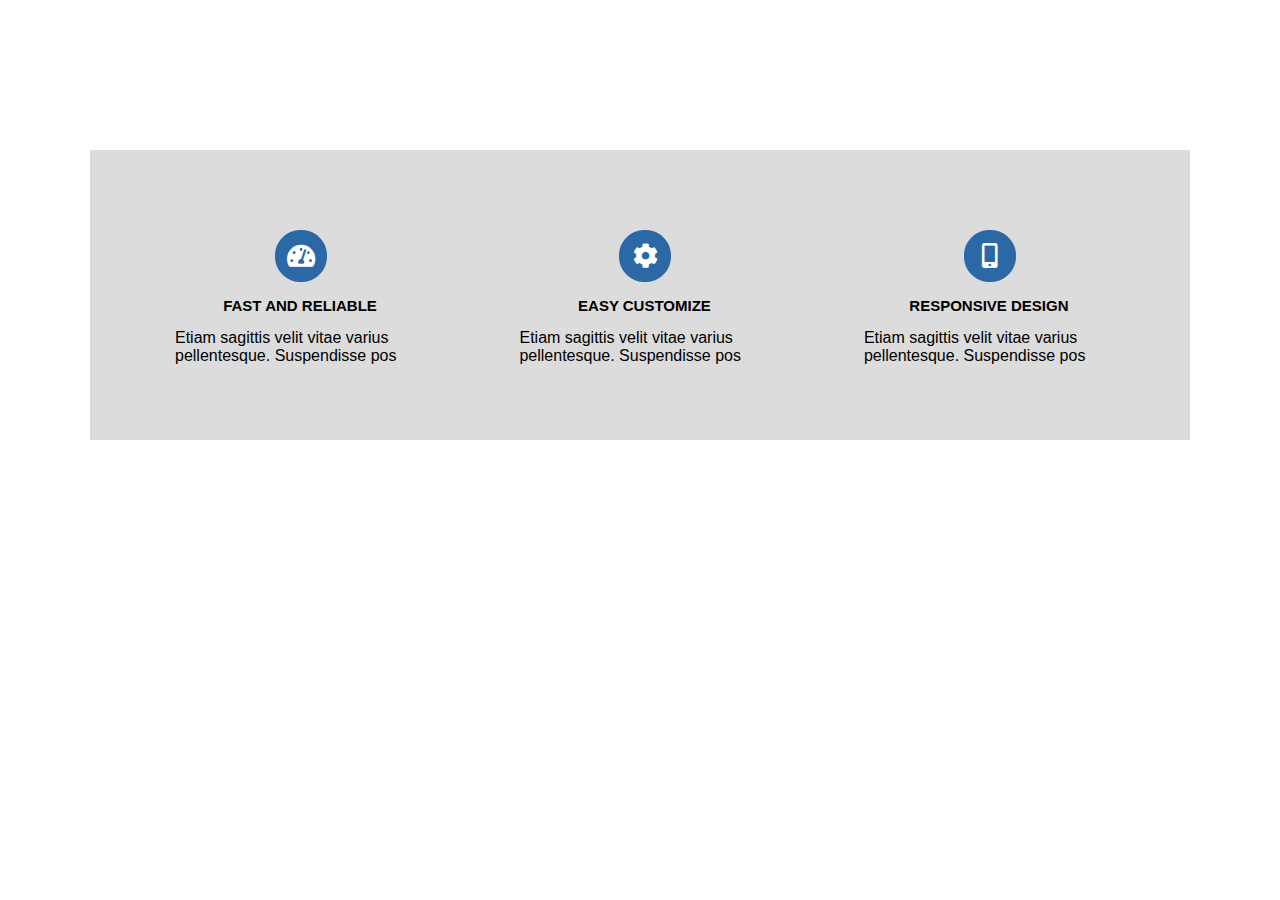
<file: part-1.html>
<!DOCTYPE html>
<html lang="en">
<head>
    <meta charset="UTF-8">
    <link rel="stylesheet" href="part1.css">
    <link rel="stylesheet" href="https://use.fontawesome.com/releases/v5.8.2/css/all.css" crossorigin="anonymous">
    <meta name="viewport" content="width=device-width, initial-scale=1.0">
    <title>dz6-1</title>
</head>
<body>
    <div class="container">
      <ul>
          <li>
              <div>
                <i class="fas fa-tachometer-alt"></i>
              </div>
              <p>Fast and reliable</p>
              <span>
                Etiam sagittis velit vitae varius pellentesque. Suspendisse pos 
              </span>
          </li>
          <li>
            <div>
               <i class="fas fa-cog"></i>
            </div>
            <p>Easy Customize</p>
            <span>
                Etiam sagittis velit vitae varius pellentesque. Suspendisse pos 
            </span>
          </li>
          <li>
            <div>
                <i class="fas fa-mobile-alt"></i>
            </div>
            <p>Responsive Design</p>
            <span>
                Etiam sagittis velit vitae varius pellentesque. Suspendisse pos 
            </span>
          </li>
      </ul>
    </div>
</body>
</html>
</file>
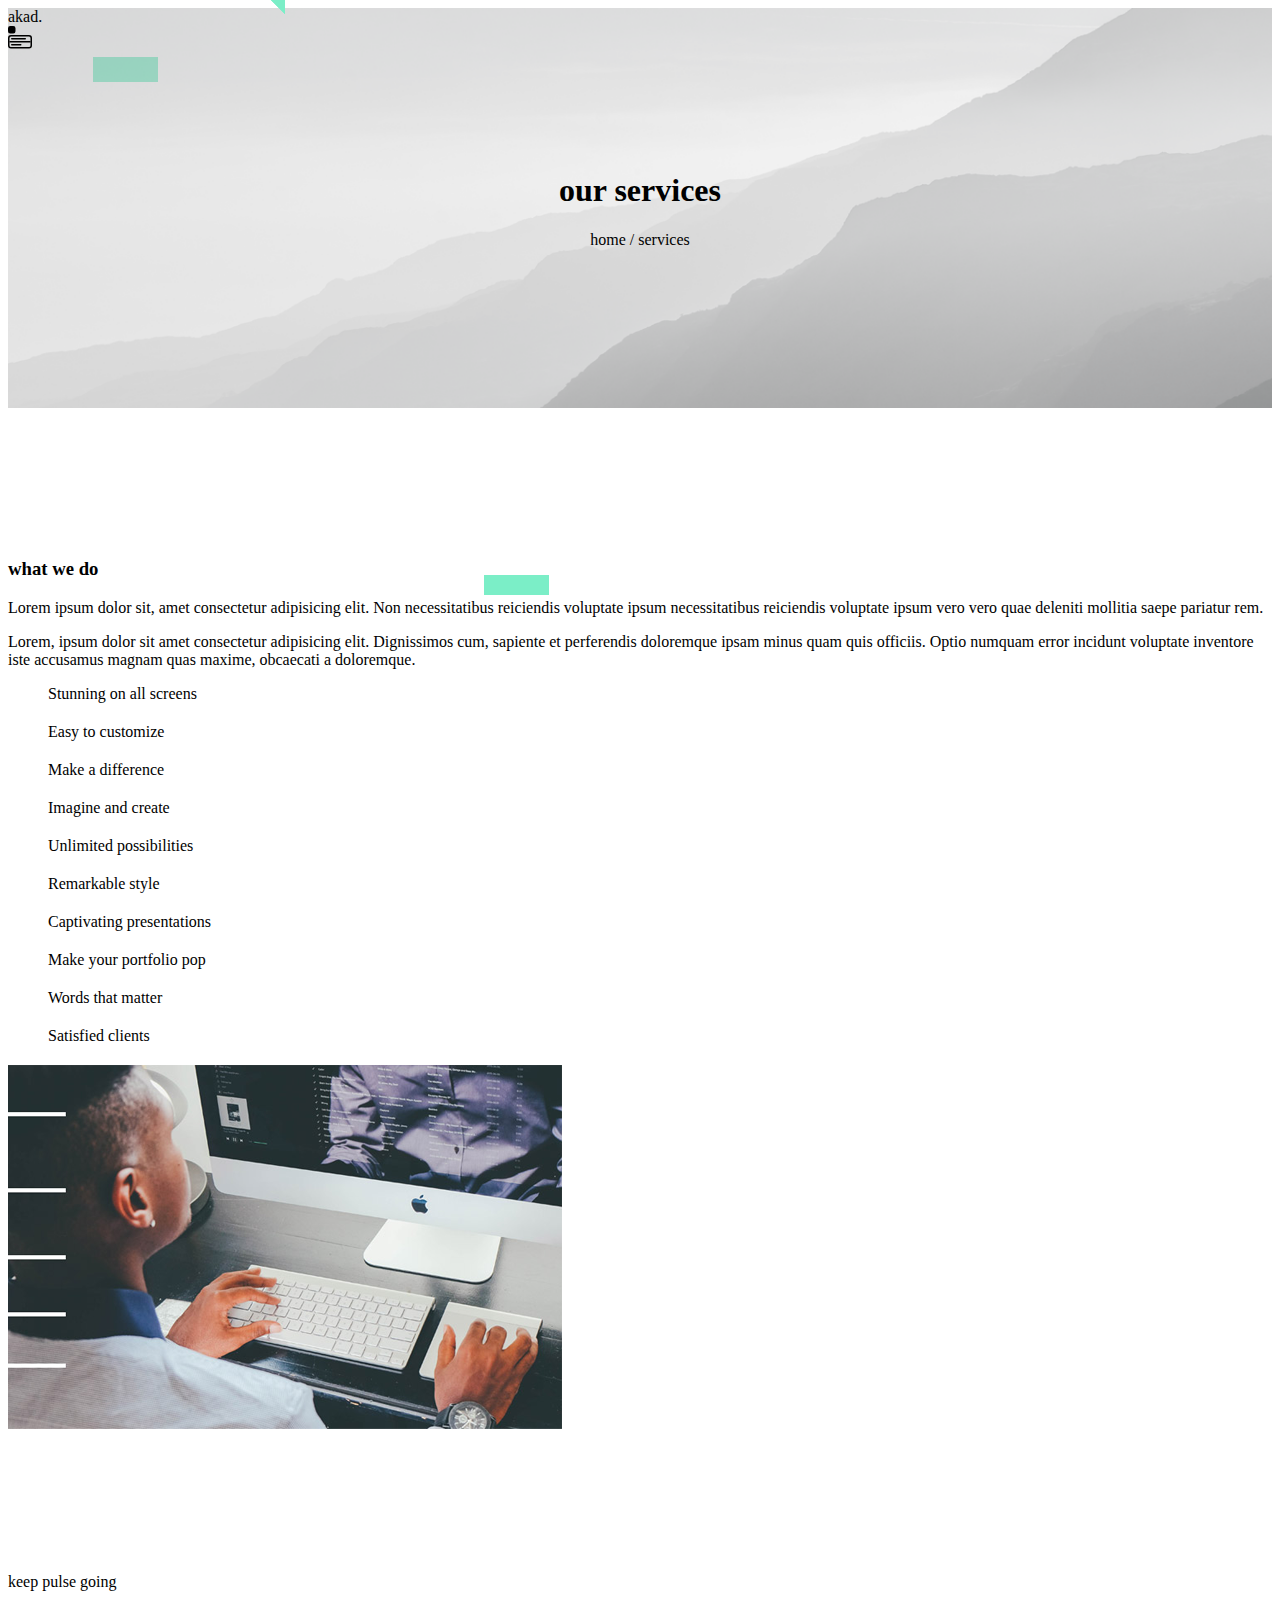
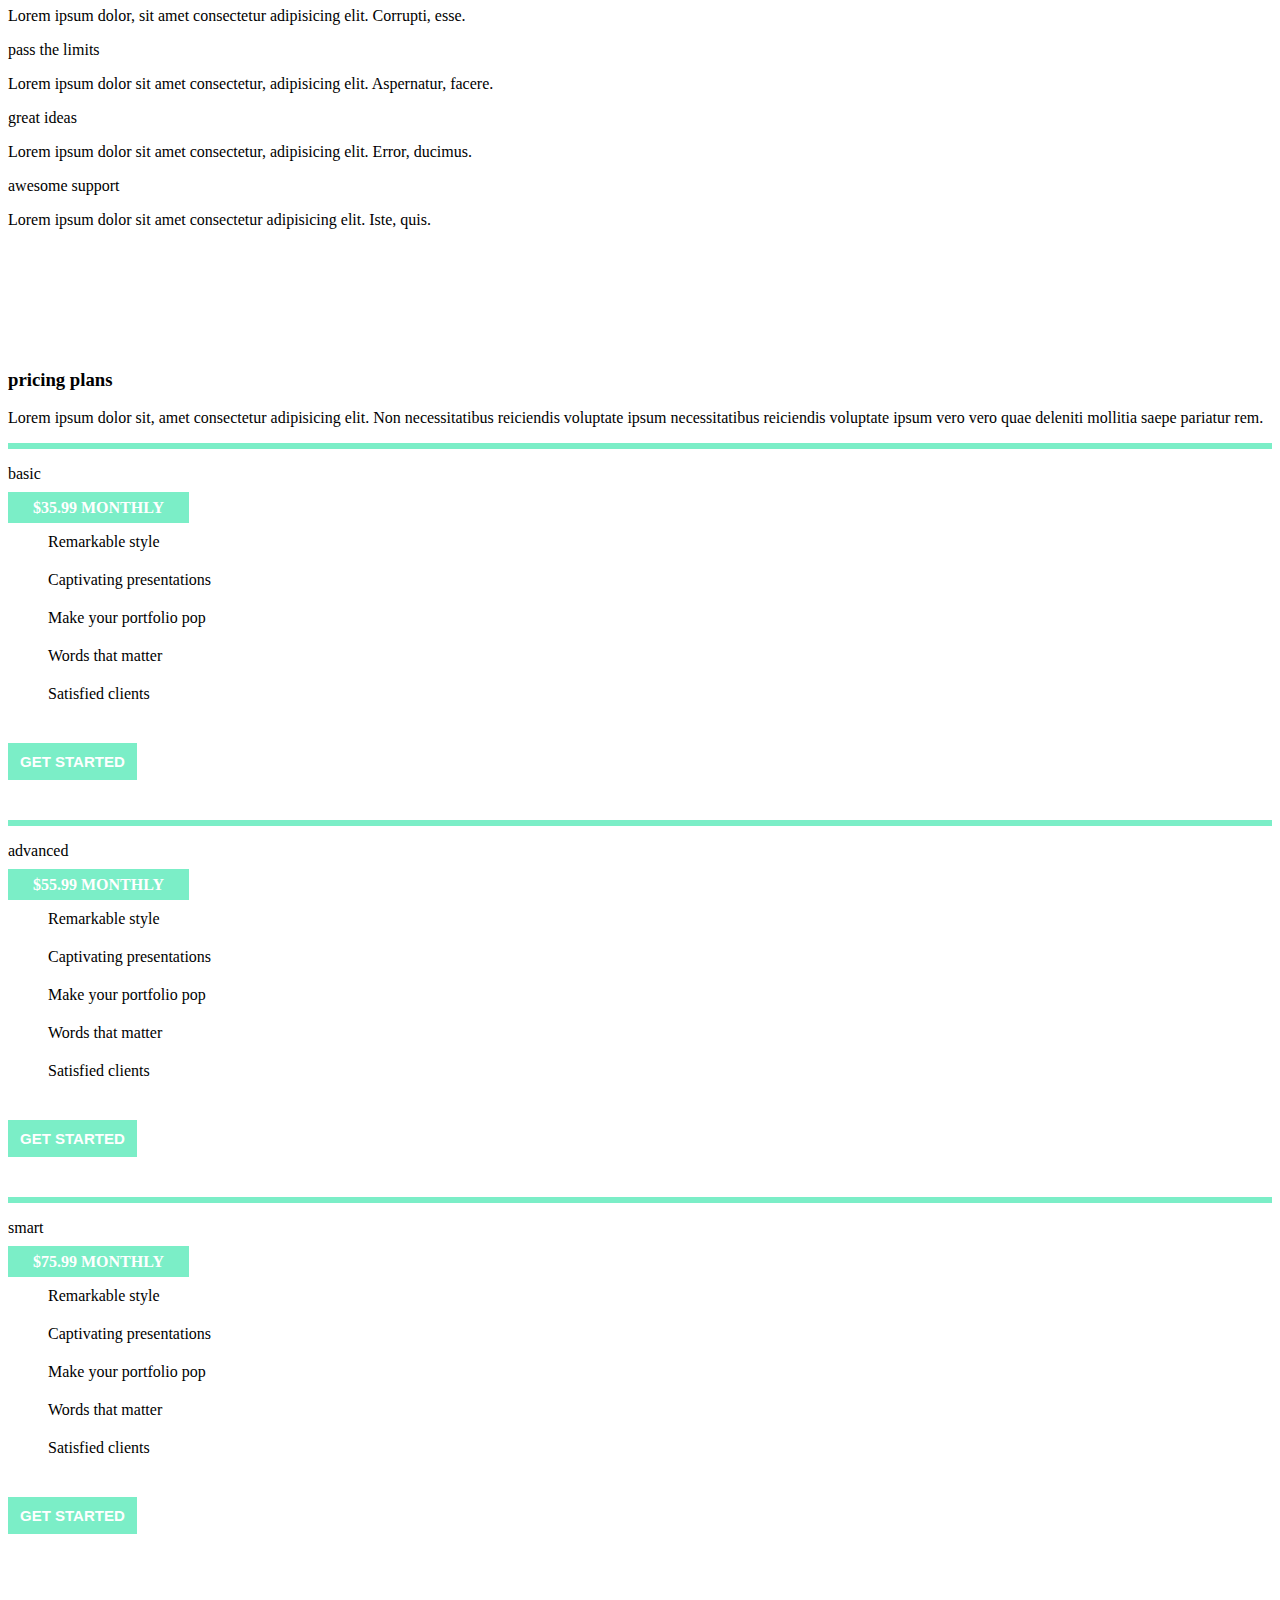
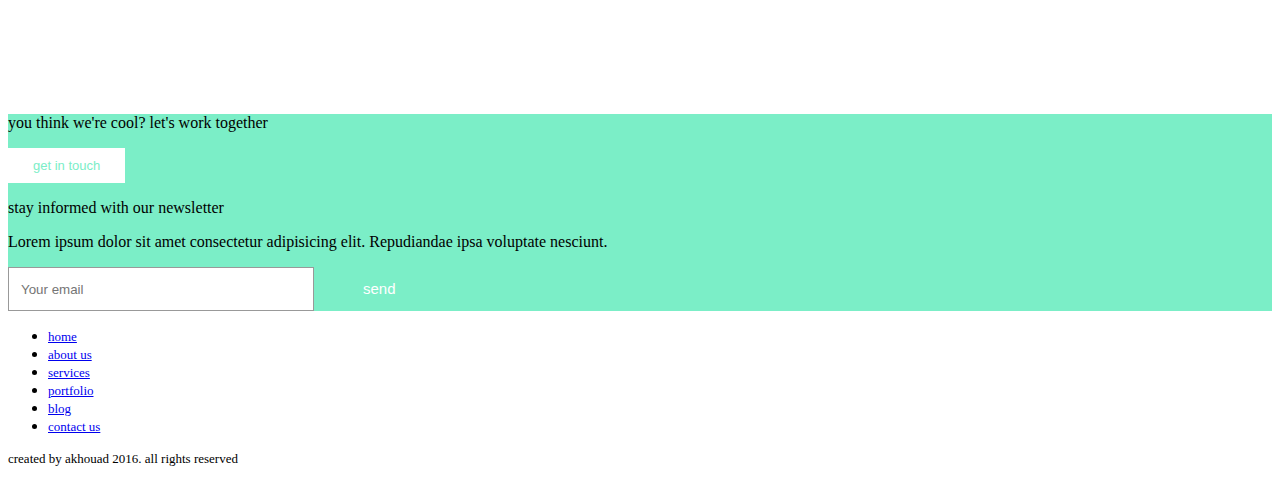
<file: services.html>
<!DOCTYPE html>
<html lang="en">
<head>
    <meta charset="UTF-8">
    <link rel="stylesheet" href="https://pro.fontawesome.com/releases/v5.10.0/css/all.css" integrity="sha384-AYmEC3Yw5cVb3ZcuHtOA93w35dYTsvhLPVnYs9eStHfGJvOvKxVfELGroGkvsg+p" crossorigin="anonymous"/>
    <link rel="stylesheet" href="https://cdn.jsdelivr.net/npm/bootstrap@4.5.3/dist/css/bootstrap.min.css" integrity="sha384-TX8t27EcRE3e/ihU7zmQxVncDAy5uIKz4rEkgIXeMed4M0jlfIDPvg6uqKI2xXr2" crossorigin="anonymous">
    <link rel="stylesheet" href="services.css">
    <meta name="viewport" content="width=device-width, initial-scale=1.0">
    <title>services</title>
</head>
<body>
    <header>
      <div class="back-img container-fluid ">
        <div class="row justify-content-between">
            <div class="ml-5 mt-4 h4 text-uppercase font-weight-bold text-secondary">akad.</div>
            <div class="mr-5 mt-4 font-weight-bold text-secondary menu">
                <svg width="1em" height="1em" viewbox="0 0 16 16" class="bi bi-menu-app-fill" fill="currentColor" xmlns="http://www.w3.org/2000/svg">
                    <path fill-rule="evenodd" d="M0 1.5A1.5 1.5 0 0 1 1.5 0h2A1.5 1.5 0 0 1 5 1.5v2A1.5 1.5 0 0 1 3.5 5h-2A1.5 1.5 0 0 1 0 3.5v-2zM14 7H2a1 1 0 0 0-1 1v5a1 1 0 0 0 1 1h12a1 1 0 0 0 1-1V8a1 1 0 0 0-1-1zM2 6a2 2 0 0 0-2 2v5a2 2 0 0 0 2 2h12a2 2 0 0 0 2-2V8a2 2 0 0 0-2-2H2z"/>
                    <path fill-rule="evenodd" d="M15 11H1v-1h14v1zM2 12.5a.5.5 0 0 1 .5-.5h6a.5.5 0 0 1 0 1h-6a.5.5 0 0 1-.5-.5zm0-4a.5.5 0 0 1 .5-.5h9a.5.5 0 0 1 0 1h-9a.5.5 0 0 1-.5-.5z"/>
                </svg>
            </div>
        </div>
        <div class="title-block">
            <h1 class="h1 font-weight-bold text-secondary text-uppercase">our services</h1>
            <p  class="font-weight-bold text-secondary text-uppercase">home / services</p>
        </div>
      </div>
    </header>

    
    <main>
        <div class="we-do container">
            <div class="row">
                <div class="title">
                    <h3 class="h3 text-uppercase font-weight-bold text-secondary text-center">what we do</h3>
                    <p  class="text-center text-secondary mt-3">Lorem ipsum dolor sit, amet consectetur adipisicing elit. 
                        Non necessitatibus reiciendis voluptate ipsum necessitatibus reiciendis voluptate ipsum vero vero quae deleniti 
                        mollitia saepe pariatur rem.</p>
                </div>
            </div>

            <div class="row mt-5">
                <div class="col-6">
                    <p class="text-secondary">
                        Lorem, ipsum dolor sit amet consectetur adipisicing elit. Dignissimos cum, sapiente et
                         perferendis doloremque ipsam minus quam quis officiis. Optio numquam error incidunt
                          voluptate inventore iste accusamus magnam quas maxime, obcaecati a doloremque.
                    </p>
                    <div class="row mt-4">
                        <div class="col-6">
                            <ul class="text-secondary list-group">
                                <li><i class="fas fa-check-square"></i> Stunning on all screens</li>
                                <li><i class="fas fa-check-square"></i> Easy to customize</li>
                                <li><i class="fas fa-check-square"></i> Make a difference</li>
                                <li><i class="fas fa-check-square"></i> Imagine and create</li>
                                <li><i class="fas fa-check-square"></i> Unlimited possibilities</li>
                            </ul>
                        </div>
                        <div class="col-6">
                            <ul class="text-secondary list-group">
                                <li><i class="fas fa-check-square"></i> Remarkable style</li>
                                <li><i class="fas fa-check-square"></i> Captivating presentations</li>
                                <li><i class="fas fa-check-square"></i> Make your portfolio pop</li>
                                <li><i class="fas fa-check-square"></i> Words that matter</li>
                                <li><i class="fas fa-check-square"></i> Satisfied clients</li>
                            </ul>
                        </div>
                    </div>    
                </div>

                <div class="col-6">
                    <img src="img/pic1.png" alt="man with mac">
                </div>
            </div>
        </div>

         <div class="fish-text container text-center">
            <div class="row">
                <div class="col-3">
                    <p class="line text-secondary display-3"><i class="far fa-heart-rate"></i></p>
                    <p class="h5 font-weight-bold text-secondary text-uppercase">keep pulse going</p>
                    <p>Lorem ipsum dolor, sit amet consectetur adipisicing elit. Corrupti, esse.</p>
                </div>
                
                <div class="col-3">
                    <p class="line text-secondary display-3"><i class="fal fa-infinity"></i></p>
                    <p class="h5 font-weight-bold text-secondary text-uppercase">pass the limits </p>
                    <p>Lorem ipsum dolor sit amet consectetur, adipisicing elit. Aspernatur, facere.</p>
                </div>
                
                <div class="col-3">
                    <p class="line text-secondary display-3"><i class="far fa-lightbulb"></i></p>
                    <p class="h5 font-weight-bold text-secondary text-uppercase">great ideas</p>
                    <p>Lorem ipsum dolor sit amet consectetur, adipisicing elit. Error, ducimus.</p>
                </div>

                <div class="col-3">
                    <p class="line text-secondary display-3"><i class="fas fa-sliders-h"></i></p>
                    <p class="h5 font-weight-bold text-secondary text-uppercase">awesome support</p>
                    <p>Lorem ipsum dolor sit amet consectetur adipisicing elit. Iste, quis. </p>
                </div>
            </div>
         </div>

        <div class="pricing container">
            <div class="row">
                <div class="price-title">
                    <h3 class="h3 text-uppercase font-weight-bold text-secondary text-center">pricing plans</h3>
                    <p  class="text-center text-secondary mt-3">Lorem ipsum dolor sit, amet consectetur adipisicing elit. 
                        Non necessitatibus reiciendis voluptate ipsum necessitatibus reiciendis voluptate ipsum vero vero quae deleniti 
                        mollitia saepe pariatur rem.</p>
                </div>
            </div>
            <div class="row justify-content-between mt-5">
                <div class="col-3 block">
                    <p class="h2 mt-4 font-weight-bold text-secondary text-uppercase tri">basic</p>
                    <p class="mt-4 mb-5"><span class="item-price">$35.99 monthly</span></p>
                    <ul class="text-secondary list-group">
                        <li><i class="fas fa-check-square"></i> Remarkable style</li>
                        <li><i class="fas fa-check-square"></i> Captivating presentations</li>
                        <li><i class="fas fa-check-square"></i> Make your portfolio pop</li>
                        <li><i class="fas fa-check-square"></i> Words that matter</li>
                        <li><i class="fas fa-check-square"></i> Satisfied clients</li>
                    </ul>
                    <button>get started</button>
                </div>

                <div class="col-3 block">
                    <p class="h2 mt-4 font-weight-bold text-secondary text-uppercase tri">advanced</p>
                    <p class="mt-4 mb-5"><span class="item-price">$55.99 monthly</span></p>
                    <ul class="text-secondary list-group">
                        <li><i class="fas fa-check-square"></i> Remarkable style</li>
                        <li><i class="fas fa-check-square"></i> Captivating presentations</li>
                        <li><i class="fas fa-check-square"></i> Make your portfolio pop</li>
                        <li><i class="fas fa-check-square"></i> Words that matter</li>
                        <li><i class="fas fa-check-square"></i> Satisfied clients</li>
                    </ul>
                    <button>get started</button>
                </div>

                <div class="col-3 block">
                    <p class="h2 mt-4 font-weight-bold text-secondary text-uppercase tri">smart</p>
                    <p class="mt-4 mb-5"><span class="item-price">$75.99 monthly</span></p>
                    <ul class="text-secondary list-group">
                        <li><i class="fas fa-check-square"></i> Remarkable style</li>
                        <li><i class="fas fa-check-square"></i> Captivating presentations</li>
                        <li><i class="fas fa-check-square"></i> Make your portfolio pop</li>
                        <li><i class="fas fa-check-square"></i> Words that matter</li>
                        <li><i class="fas fa-check-square"></i> Satisfied clients</li>
                    </ul>
                    <button>get started</button>
                </div>
            </div>
        </div>

        <div class="subscribe container-fluid">
            <div class="row justify-content-between">
                <div class="col-5">
                    <p class="text-white h3 ml-5 mt-5 font-weight-bold text-uppercase">you think we're cool? let's work together</p>
                    <button class="ml-5 mt-3 text-uppercase font-weight-bold mb-5">get in touch</button>
                </div>
                <div class="col-5 mt-5 mb-5 bg-white mr-5">
                    <p class="pl-2 pt-3 h5 font-weight-bold text-uppercase">stay informed with our newsletter</p>
                    <p class="pl-2 text-secondary">Lorem ipsum dolor sit amet consectetur adipisicing elit. 
                        Repudiandae ipsa voluptate nesciunt.
                    </p>
                    <form method="get" action="#">
                        <input  class="mb-4 input mr-2" type="email" placeholder="Your email">
                        <button class="mb-4 font-weight-bold text-uppercase">send</button>
                    </form>
                </div>
            </div>
        </div>

    </main>

    <footer>
        <div class="container">
            <div class="row justify-content-between">
                <div class="mt-5 mb-5 text-uppercase col-7">
                    <ul class=" nav text-secondary text-left">
                        <li class="nav-item">
                          <a class="text-secondary nav-link" href="#">home</a>
                        </li>
                        <li class="nav-item">
                          <a class="nav-link text-secondary" href="#">about us</a>
                        </li>
                        <li class="nav-item">
                          <a class="nav-link text-secondary" href="#">services</a>
                        </li>
                        <li class="nav-item">
                            <a class="nav-link text-secondary" href="#">portfolio</a>
                          </li>
                          <li class="nav-item">
                            <a class="nav-link text-secondary" href="#">blog</a>
                          </li>
                          <li class="nav-item">
                            <a class="nav-link text-secondary" href="#">contact us</a>
                          </li>
                      </ul>
                </div>
                <div class="col-4">
                    <p class="credits text-right mt-5 text-uppercase text-secondary">created by akhouad 2016. all rights reserved</p>
                    <p class="text-right">
                        <a href=""><i class="text-secondary fab fa-facebook-f"></i></a>
                        <a href=""><i class="text-secondary fab fa-twitter"></i></a>
                        <a href=""><i class="text-secondary fab fa-youtube"></i></a>
                        <a href=""><i class="text-secondary fab fa-linkedin-in"></i></a>
                        <a href=""><i class="text-secondary fab fa-pinterest"></i></a>
                        <a href=""><i class="text-secondary fab fa-instagram"></i></a>
                    </p>
                </div>
            </div>
        </div>
    </footer>
</body>
</html>
</file>
<file: maket.css>
@import url('https://fonts.googleapis.com/css2?family=Roboto+Mono:ital,wght@0,100;0,200;0,300;0,400;0,500;0,600;0,700;1,100;1,200;1,300;1,400;1,500;1,600;1,700&display=swap');

body {
    font-family: 'Roboto Mono', monospace;
}

img {
    widows: 100%;
}

header .back-cont {
    background: url(img/layer.png);
    background-repeat: no-repeat;
    background-size: cover;
    height: 800px;
}

.header-nav {
    display: flex;
    border-bottom: 1px solid grey;
}

.header-nav .logo {
    padding-left: 245px;
    padding-right: 550px;
    padding-top: 40px;
    padding-bottom: 40px;
}

.header-nav .logo img {
    height: 90%;
}

.header-nav .nav-block {
    padding-top: 40px;
    padding-bottom: 40px;
}

.header-nav .nav-block ul li {
    display: inline;
    color: white;
    text-transform: uppercase;
    font-size: 16px;
    font-weight: 400;
    margin-right: 42px;

}

.header-nav .nav-block ul li a {
    color: white;
    text-decoration: none;
    padding-bottom: 20px;
}

.header-nav .nav-block ul li a:hover {
    color: #1dde85;
    border-bottom: 1px solid #1dde85;
}

.header-nav .nav-block ul li a:focus {
    color: #1dde85;
    border-bottom: 1px solid #1dde85;
}

.header-text {
    color: white;
    margin-top: 260px;
    font-weight: 100;
}

.header-text h1 {
    text-align: center;
}

.header-text h1 span {
    color: #1dde85;
}

.header-text p {
    margin-top: 50px;
    width: 70%;
    font-weight: 400;
    text-align: center;
    font-size: 23px;
    margin-left: auto;
    margin-right: auto;
}

.welcome {
    color: #454546;
}

.welcome h2 {
    padding-top: 125px;
    text-align: center;
    padding-bottom: 60px;
}

.welcome span {
    color: #1dde85;
    text-transform: uppercase;
}

.welcome p {
    width: 70%;
    font-size: 20px;
    margin-left: auto;
    margin-right: auto;
    text-align: center;
    color: #A9A9A9;
    padding-bottom: 60px;
}

.content-blocks {
    width: 75%;
    margin-left: auto;
    margin-right: auto;
    /* border: 1px solid black; */
    margin-bottom: 125px;
    display: flex;
    flex-wrap: wrap;
    justify-content: space-between;
}

.content-blocks .block {
    border: 2px solid #A9A9A9;
    width: 32%;
    margin-top: 30px;
    /* margin-right: 3px;
    margin-left: 3px; */
    /* padding-top: 25px; */
    padding-bottom: 30px;
    color: #454546;
}

.content-blocks .block:hover {
    border: 2px solid #1dde85;
    color: #1dde85;
    ;
}

.content-blocks .block .icon-sun:before {
    content: "\e9d4";
}

.content-blocks .block p:first-of-type {
    text-align: center;
    font-size: 35px;
}

.content-blocks .block h2 {
    text-align: center;
}

.content-blocks .block p:last-of-type {
    text-align: center;
    padding-left: 5px;
    padding-right: 5px;
    font-weight: 400;
    color: #8f8e91;
}


.pic-block h2 {
    text-align: center;
    padding-bottom: 70px;
}

.pic-line {
    display: flex;
    height: 355px;
    margin-left: auto;
    margin-right: auto;
    width: 75%;
    justify-content: space-between;
}

.pic-container {
    height: 355px;
    width: 269px;
    /* margin-left: 200px; */
    margin-bottom: 150px;
    /* overflow: hidden; */
}

.pic-container div {
    position: relative;
}

.pic1 {
    background: url(img/lady.png);
    background-repeat: no-repeat;
    /* background-size:; */
    height: 355px;
    width: 269px;
    position: relative;
}

.name {
    background-color: #454546;
    text-align: center;
    color: white;
    padding-top: 10px;
    padding-bottom: 10px;
    opacity: 0.8;
    position: absolute;
    width: 100%;
    top: 272px;
}

.name span:first-of-type {
    font-size: 24px;
    color: white;
    font-weight: 700;
}

.name span:last-of-type {
    color: white;
    font-weight: 200;
}

.pic2 {
    background: url(img/man1.png);
    background-repeat: no-repeat;
    /* background-size:; */
    height: 355px;
    width: 269px;
}

.pic3 {
    background: url(img/man2.png);
    background-repeat: no-repeat;
    /* background-size:; */
    height: 355px;
    width: 269px;
}

.pic4 {
    background: url(img/man3.png);
    background-repeat: no-repeat;
    /* background-size:; */
    height: 355px;
    width: 269px;
}

.cover {
    background: #1dde85;
    opacity: 0;
    width: 269px;
    height: 371px;
    /* z-index: 0; */
    left: 0px;
    top: -362px;
    transition: all 0.3s ease;
    display: flex;
    justify-content: center;
    align-items: center;
}

.cover:hover {
    opacity: 0.7;
}

.cover .socials {
    font-size: 35px;
    letter-spacing: 3px;
    text-align: center;
    border-top: 1px white solid;
    border-bottom: 1px white solid;
    padding-top: 5px;
    padding-bottom: 5px;
}

.cover .socials a {
    color: white;
}

.cover .socials a:hover {
    color: #808080;
}

.works h2 {
    text-align: center;
    padding-bottom: 50px;
    margin-top: 150px;
    color: #454546;
}

.works .nav-block ul {
    text-align: center;
    margin-bottom: 56px;
}

.works .nav-block ul li {
    text-align: center;
    display: inline;
    color: white;
    text-transform: capitalize;
    font-size: 18px;
    font-weight: 700;
    margin-right: 40px;

}

.works .nav-block ul li a {
    color: #454546;
    text-decoration: none;
    padding-bottom: 20px;
}

.works .nav-block ul li a:hover {
    color: #1dde85;
    border-bottom: 2px solid #1dde85;
}

.works .nav-block ul li a:focus {
    color: #1dde85;
    border-bottom: 2px solid #1dde85;
}

.works .ourworks {
    width: 61%;
    margin-left: auto;
    margin-right: auto;
    /* border: 1px solid black; */
}

.works .ourworks div {
    display: flex;
    justify-content: space-around;
}

.works .ourworks div:last-of-type {
    margin-top: 50px;
}

/* #1dde85 */
.works .ourworks .div-button {
    margin-top: 50px;
    padding-right: auto;
    padding-left: auto;
    margin-bottom: 110px;
}

.works .ourworks .div-button .btn {
    background: #1dde85;
    color: white;
    outline: none;
    text-align: center;
    padding-top: 20px;
    padding-bottom: 20px;
    cursor: pointer;
    border: 0px;
}

.works .ourworks .div-button .btn:hover {
    background: #1dde85;
    color: black;
    box-shadow: 0 14px 28px rgba(0, 0, 0, 0.25), 0 10px 10px rgba(0, 0, 0, 0.22);
}

.pricing {
    margin-bottom: 150px;
}

.pricing h2 {
    text-align: center;
    padding-bottom: 30px;
    margin-top: 150px;
    color: #454546;
}


.pricing .plans {
    width: 75%;
    margin-right: auto;
    margin-left: auto;
    margin-bottom: 25px;
    display: flex;
    justify-content: space-between;
}

.pricing .plans h4 {
    color: #A9A9A9;
}

.price {
    width: 23%;
    border: 1px solid white;
    text-align: center;
    color: #454546;
}



.price p:first-of-type {
    margin-top: 35px;
}

.price p {
    color: #A9A9A9;
    letter-spacing: -1px;
    font-size: 16px;
}

.price div:last-of-type {
    margin-top: 50px;
}


.price .price-btn {
    border: 2px solid #A9A9A9;
    background-color: white;
    color: #454546;
    padding-top: 12px;
    padding-bottom: 12px;
    padding-left: 15px;
    padding-right: 15px;
}


.price .permonth {
    margin-top: 20px;
    border: 2px solid #A9A9A9;
    font-size: 40px;
    font-weight: 700;
    padding-top: 30px;
    padding-bottom: 30px;
}

.permonth:hover {
    background: #1dde85;
    border: 2px solid #1dde85;
    color: white;
}

.permonth span {
    font-size: 20px;
}

footer {
    background: #0b0a0a;
}

footer .form-pic {
    background: url(img/back.png);
    background-repeat: no-repeat;
    background-size: cover;
    height: 600px;
}

footer .form-pic p {
    font-size: 35px;
    text-align: center;
    text-transform: uppercase;
    color: white;
    padding-top: 40px;
}

footer form {
    width: 900px;
    margin-left: auto;
    margin-right: auto;

}

.cont {
    display: flex;
    justify-content: space-between;
}

.cont input {
    font-size: 15px;
    text-indent: 15px;
    padding-top: 18px;
    padding-bottom: 18px;
    width: 48%;
    background: transparent;
    border: 1px solid white;
    outline: 0;
    font-style: italic;
}

.cont input::placeholder {
    color: white;
}

.form-pic form textarea {
    margin-top: 30px;
    width: 99.4%;
    background: transparent;
    border: 1px solid white;
    outline: 0;
    resize: none;
    height: 215px;
    text-indent: 15px;
    padding-top: 18px;
    font-style: italic;
}

.form-pic form textarea::placeholder {
    color: white;
}

.formbutton {
    margin-top: 50px;
    display: flex;
    justify-content: center;
}

.formbutton input {
    background: #1dde85;
    color: white;
    padding-left: 18px;
    padding-right: 18px;
    outline: none;
    border: 0;
    padding-top: 20px;
    padding-bottom: 20px;
}

.formbutton input:hover {
    background: #1dde85;
    color: black;
    box-shadow: 0 14px 28px rgba(0, 0, 0, 0.25), 0 10px 10px rgba(0, 0, 0, 0.22);
}

.company-info {
    display: flex;
    width: 75%;
    justify-content: space-around;
    height: 350px;
    background: #0b0a0a;
    color: white;
    margin-left: auto;
    margin-right: auto;
}

.company-info .info-block {
    /* border: 1px solid white; */
    width: 29%;
    padding-top: 40px;
    padding-left: 10px;
    padding-right: 10px;
}

.company-info .info-block p {
    color: #868588;
    letter-spacing: -1px;
}



.links {
    display: flex;
    justify-content: flex-start;
}

.links ul {
    list-style-type: none;
    margin-right: 40px;
    margin-top: -10px;
    padding: 0;
}

.links ul li {
    list-style-type: none;
    padding-bottom: 7px;
}

.links a {
    color: #868588;
    letter-spacing: -1px;
    text-decoration: none;
    text-transform: capitalize;
}

.links a:hover {
    color: green;
    letter-spacing: -1px;
    text-decoration: underline;
}

.social a {
    color: #868588;
}

.social a i {
    color: #868588;
    font-size: 30px;
    letter-spacing: 5px;
}

.social a i:hover {
    color: green;
}

#form {
    width: 100%;
}

#form input {
    width: 250px;
    color: white;
    background: transparent;
    outline: none;
    border: 1px solid #868588;
    font-size: 13px;
    text-indent: 5px;
    padding-top: 15px;
    padding-bottom: 15px;
}

#form button {
    margin-top: 20px;
    padding-bottom: 15px;
    padding-right: 18px;
    padding-left: 18px;
    padding-top: 15px;
    color: white;
    background: #1dde85;
    outline: none;
    border: 0;
}

#form button:hover {
    box-shadow: 0 14px 28px rgba(0, 0, 0, 0.25), 0 10px 10px rgba(0, 0, 0, 0.22);
}
</file>
<file: part1.css>
body {
    font-family: 'Roboto', sans-serif;
}

.container {
    background-color: #DCDCDC;
    width: 1100px;
    height: 290px;
    margin-left: auto;
    margin-right: auto;
    margin-top: 150px;

}

.container li {
    display: inline-block;
    margin: 5px;
    width: 330px;
    margin-top: 80px;

}

.container li div {
    width: 50px;
    height: 50px;
    border-radius: 25px;
    background-color: #2a69a6;
    margin-left: 140px;
    border: 1px solid #2a69a6;
    color: white;
    font-size: 25px;
    text-align: center;

}

.container li div:hover {
    background-color: white;
    border: 1px solid #2a69a6;
    color: #2a69a6;
}



.container li div i {
    padding-top: 12px;
}


.container li p {
    text-align: center;
    font-size: 15px;
    text-transform: uppercase;
    font-weight: 700;
}

span {
    display: block;
    width: 250px;
    margin-left: auto;
    margin-right: auto;
}
</file>
<file: services.css>
.back-img {
    background: url(img/back.png);
    background-repeat: no-repeat;
    background-size: cover;
    height: 400px;
    position: relative;
}

.menu {
    font-size: 24px;
}

.menu:hover svg path {
    cursor: pointer;
    fill: black;
}

.title-block {
    position: absolute;
    top: 50%;
    left: 50%;
    transform: translate(-50%, -50%);
    text-align: center;
    /* margin-top: 160px;
    margin-left: auto;
    margin-right: auto; */
}

.we-do {
    margin-top: 150px;
}

.we-do .title h3 {
    position: relative;
}

.we-do .title h3::before {
    content: ' ';
    position: absolute;
    background-color: #7beec7;
    height: 20px;
    width: 65px;
    left: 476px;
    top: 17px;
    display: block;
    z-index: -1;
}

.we-do li {
    list-style-type: none;
    margin-bottom: 20px;
}

/* .we-do li::before {
    font-family: "Font Awesome 5.0.0 Free";
    font-weight: 400;
    content: "\f14a";
} */

.we-do li i {
    color: #7beec7;
}

.fish-text {
    margin-top: 140px;
}

.line::before {
    content: ' ';
    position: absolute;
    background-color: #7beec7;
    height: 25px;
    width: 65px;
    left: 93px;
    top: 57px;
    display: block;
    z-index: -1;
}


.pricing {
    margin-top: 140px;
    margin-bottom: 140px;
}

.pricing .item-price {
    font-size: 16px;
    background-color: #7beec7;
    padding-left: 25px;
    padding-right: 25px;
    padding-top: 7px;
    padding-bottom: 7px;
    color: white;
    text-transform: uppercase;
    font-weight: bold;
}

.pricing li {
    list-style-type: none;
    margin-bottom: 20px;
}


.pricing li i {
    color: #7beec7;
}

.pricing button {
    background-color: #7beec7;
    border: 0;
    outline: none;
    margin-top: 20px;
    text-transform: uppercase;
    color: white;
    font-weight: bold;
    font-size: 15px;
    padding-left: 12px;
    padding-right: 12px;
    padding-top: 10px;
    padding-bottom: 10px;
    margin-bottom: 40px;
}

.pricing button:hover {
    color: grey;
}

.block {
    border-top: 6px solid #7beec7;
    /* border-left: 1px solid white;
    border-right: 1px solid white;
    border-bottom: 1px solid white; */
}


.block .tri::after {
    content: ' ';
    position: absolute;
    left: 271px;
    top: 0px;
    border: 7px solid transparent;
    border-top: 7px solid #7beec7;
    border-right: 7px solid #7beec7;

}


.block:hover {
    /* border-left: 1px solid #DCDCDC;
    border-right: 1px solid #DCDCDC;
    border-bottom: 1px solid #DCDCDC; */
    box-shadow: 0 14px 28px rgba(0, 0, 0, 0.25), 0 10px 10px rgba(0, 0, 0, 0.22);
}

.subscribe {
    background-color: #7beec7;
    /* margin-bottom: 100px; */
}

.subscribe button {
    background-color: white;
    border: 0;
    outline: none;
    color: #7beec7;
    padding-left: 25px;
    padding-right: 25px;
    font-size: 13px;
    padding-top: 10px;
    padding-bottom: 10px;
}

.subscribe button:hover {
    color: black;
}

.input {
    width: 300px;
    outline: none;
    border: 1px solid #999999;
    height: 40px;
    text-indent: 10px;
}

.input:focus {
    box-shadow: 0 14px 28px rgba(0, 0, 0, 0.25), 0 10px 10px rgba(0, 0, 0, 0.22);
}

.subscribe form button {
    background-color: #7beec7;
    color: white;
    font-size: 15px;
    padding-left: 45px;
    padding-right: 45px;
    font-size: 15px;
    padding-top: 10px;
    padding-bottom: 10px;
}

/* 
footer {
    margin-bottom: 100px;
} */


footer li a {
    font-size: 13px;
}

footer .credits {
    font-size: 13px;
}

footer a {}
</file>
<file: css/csstask-1.min.css>
@import url("https://fonts.googleapis.com/css2?family=Roboto+Condensed:ital,wght@0,300;0,400;0,700;1,300;1,400;1,700&family=Roboto:ital,wght@0,100;0,300;0,400;0,500;1,100;1,300;1,400;1,500&display=swap");body{font-family:'Roboto', sans-serif;font-size:19px}header .headerblock{background:#B22222;color:white;padding-bottom:5px;padding-top:5px}header .headerblock h1{text-align:center}main{margin-top:30px}main .pic img{width:80%;display:block;margin-left:auto;margin-right:auto}main .text-1{margin-top:30px;width:80%;margin-left:auto;margin-right:auto}main .text-1 #ital{font-style:italic}main .text-1 #bold{font-weight:700}main .text-1 #color{color:blue;font-style:italic}main .smallpics{margin-top:30px;display:flex;width:26%;margin-left:auto;margin-right:auto;justify-content:space-between}main .smallpics .car{width:19%;border:2px dashed black;padding-top:7px;padding-bottom:7px}main .smallpics .car img{width:100%;display:block;margin-left:auto;margin-right:auto}main .bottom-text{margin-top:30px;width:80%;margin-left:auto;margin-right:auto}main .bottom-text #blue{color:blue}footer .footerblock{margin-top:30px;margin-bottom:30px;background:black;color:white;padding-bottom:5px;padding-top:5px}footer .footerblock h4{text-align:center}
</file>
<file: css/csstask-2.min.css>
@import url("https://fonts.googleapis.com/css2?family=Roboto+Condensed:ital,wght@0,300;0,400;0,700;1,300;1,400;1,700&family=Roboto:ital,wght@0,100;0,300;0,400;0,500;1,100;1,300;1,400;1,500&display=swap");body{font-family:'Roboto', sans-serif;font-size:25px;background-color:#9a0909}header .title img{margin-bottom:10px;margin-top:15px;width:35%;display:block;margin-left:auto;margin-right:auto}main .navpics{background-color:black;padding-top:30px;display:flex;justify-content:space-around}main .navpics figcaption{color:white;text-align:center}main .text{display:flex}main .text .links{padding-left:15px;padding-top:15px;background-color:#800000;width:20%}main .text .links a{color:#FF8C00;text-decoration:underline}main .text .links a:hover{color:#7FFF00;text-decoration:none}main .text .textcontent{width:60%;padding-left:10px;padding-right:10px;padding-top:15px}main .text .textcontent p{font-size:22px;color:white}main .text .title{background-color:#DCDCDC;width:20%}main .text .title .blocktitle{padding-top:5px;background-color:#808080;text-align:center}main .text .title .sometext{padding-top:5px;font-size:19px}main .text .title .sometext hr{width:50%;background-color:black}footer .foot{margin-top:110px;margin-bottom:30px;background:#D2691E;color:white;padding-bottom:5px;padding-top:5px}footer .foot h4{text-align:center}
</file>
